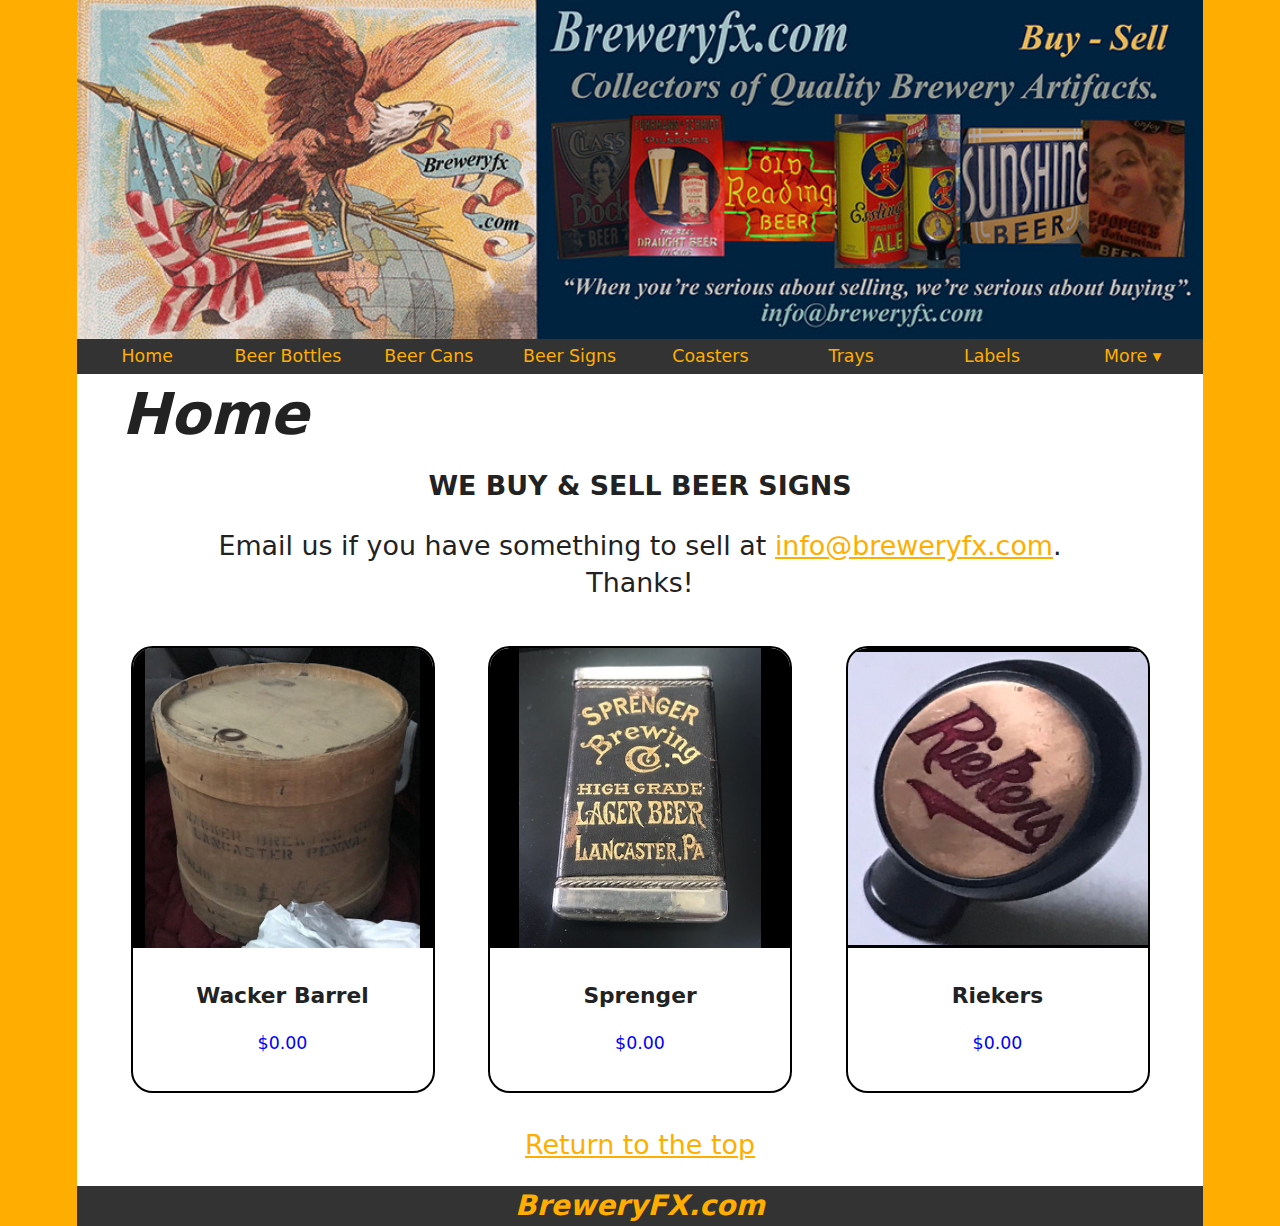
<file: index.html>
<!DOCTYPE html>
<html lang="en-US">
    <head>
        <meta name="viewport" content="width=device-width, initial-scale=1.0">
        <title>BreweryFX - Lancaster, PA</title>
        <meta name="keywords" content="breweryfx, Lancaster PA, best, beer, beer collectibles, bar, brewery, ale, lager, signs, trays, bottles, cans, coasters, labels" />
        <meta name="description" content="Buying and selling the best beer collectibles in Lancaster PA">
        <link href="dr_base.css" rel="stylesheet" />
        <link href="dr_layout.css" rel="stylesheet" />
    </head>

    <body>
        <header>
            <img class="bannerhead" src="BreweryFX Images/Home/brewfxcropsigns31.jpg" alt="BreweryFX Bannerhead" id="bannerhead"/>
            <div class="mobile-nav-top">
                <span class="brand-text">BreweryFX</span>
            </div>
            <button class="hamburger" aria-label="Open navigation menu">
                <span></span>
                <span></span>
                <span></span>
            </button>
            <nav class="horizontal">
                <ul>
                    <li><a href="index.html">Home</a></li>
                    <li><a href="beerBottles.html">Beer Bottles </a></li>
                    <li><a href="beerCans.html">Beer Cans</a></li>
                    <li><a href="beerSigns.html">Beer Signs</a></li>
                    <li><a href="coaster.html">Coasters</a></li>
                    <li><a href="trays.html">Trays</a></li>
                    <li><a href="labels.html">Labels</a></li>
                    <li><a href="#">More &#x25BE;</a>
                       <ul class="dropdown">
                        <li><a href="https://www.google.com/maps/place/677+Estelle+Dr,+Lancaster,+PA+17601/@40.0549297,-76.3972208,17z/data=!3m1!4b1!4m6!3m5!1s0x89c626c24cfd5859:0xca9332b72fa73fe!8m2!3d40.0549256!4d-76.3946459!16s%2Fg%2F11g8dh673l?entry=ttu">Location</a></li>
                        <li><a href="contactUs.html">Contact Us</a></li>
                       </ul>
                    </li>
                </ul>
            </nav>
        </header>

        <div class="mobile-nav">
            <ul>
                <li><a href="index.html"><svg class="nav-icon" xmlns="http://www.w3.org/2000/svg" viewBox="0 0 576 512"><path d="M303.5 5.7c-9-7.6-22.1-7.6-31.1 0l-264 224c-10.1 8.6-11.3 23.7-2.8 33.8s23.7 11.3 33.8 2.8L64 245.5V432c0 44.2 35.8 80 80 80H432c44.2 0 80-35.8 80-80V245.5l24.5 20.8c10.1 8.6 25.3 7.3 33.8-2.8s7.3-25.3-2.8-33.8l-264-224zM112 432V204.8L288 55.5 464 204.8V432c0 17.7-14.3 32-32 32H384V312c0-22.1-17.9-40-40-40H232c-22.1 0-40 17.9-40 40V464H144c-17.7 0-32-14.3-32-32zm128 32V320h96V464H240z"/></svg>Home</a></li>
                <li><a href="beerBottles.html"><svg class="nav-icon" xmlns="http://www.w3.org/2000/svg" viewBox="0 0 512 512"><path d="M393.4 9.4c12.5-12.5 32.8-12.5 45.3 0l64 64c12.5 12.5 12.5 32.8 0 45.3c-11.8 11.8-30.7 12.5-43.2 1.9l-9.5 9.5-48.8 48.8c-9.2 9.2-11.5 22.9-8.6 35.6c9.4 40.9-1.9 85.6-33.8 117.5L197.3 493.3c-25 25-65.5 25-90.5 0l-88-88c-25-25-25-65.5 0-90.5L180.2 153.3c31.9-31.9 76.6-43.1 117.5-33.8c12.6 2.9 26.4 .5 35.5-8.6l48.8-48.8 9.5-9.5c-10.6-12.6-10-31.4 1.9-43.2zM99.3 347.3l65.4 65.4c6.2 6.2 16.4 6.2 22.6 0l97.4-97.4c6.2-6.2 6.2-16.4 0-22.6l-65.4-65.4c-6.2-6.2-16.4-6.2-22.6 0L99.3 324.7c-6.2 6.2-6.2 16.4 0 22.6z"/></svg>Beer Bottles</a></li>
                <li><a href="beerCans.html"><svg class="nav-icon" xmlns="http://www.w3.org/2000/svg" viewBox="0 0 384 512"><path d="M320 434.3V275.4c-14.1 6.1-30.7 11.2-49.2 15C264.4 252.7 231.5 224 192 224s-72.4 28.7-78.8 66.4c-18.5-3.8-35.1-8.9-49.2-15V434.3c3.4 3 10.2 7.5 21.7 12.2C110.5 456.6 148.1 464 192 464s81.5-7.4 106.3-17.5c11.5-4.7 18.3-9.2 21.7-12.2zm48 5.7c0 39.8-78.8 72-176 72s-176-32.2-176-72V72c0-1.4 .1-2.8 .3-4.2C21.7 101.4 98.3 128 192 128s170.3-26.6 175.7-60.2c.2 1.4 .3 2.8 .3 4.2V440z"/><path class="fa-secondary" d="M192 128c97.2 0 176-28.7 176-64s-78.8-64-176-64S16 28.7 16 64s78.8 64 176 64zm0 256a80 80 0 1 0 0-160 80 80 0 1 0 0 160z"/></svg>Beer Cans</a></li>
                <li><a href="beerSigns.html"><svg class="nav-icon" xmlns="http://www.w3.org/2000/svg" viewBox="0 0 512 512"><path d="M96 0c17.7 0 32 14.3 32 32V64l352 0c17.7 0 32 14.3 32 32s-14.3 32-32 32l-352 0V480c0 17.7-14.3 32-32 32s-32-14.3-32-32V128H32C14.3 128 0 113.7 0 96S14.3 64 32 64H64V32C64 14.3 78.3 0 96 0zm96 160H448c17.7 0 32 14.3 32 32V352c0 17.7-14.3 32-32 32H192c-17.7 0-32-14.3-32-32V192c0-17.7 14.3-32 32-32z"/></svg>Beer Signs</a></li>
                <li><a href="coaster.html"><svg class="nav-icon" xmlns="http://www.w3.org/2000/svg" viewBox="0 0 512 512"><path d="M256 32a224 224 0 1 1 0 448 224 224 0 1 1 0-448zm0 480A256 256 0 1 0 256 0a256 256 0 1 0 0 512z"/></svg>Coasters</a></li>
                <li><a href="trays.html"><svg class="nav-icon" xmlns="http://www.w3.org/2000/svg" viewBox="0 0 640 512"><path d="M192 288c0 40.8 10.9 79 30 112c-96.3-1.1-174-79.5-174-176c0-97.2 78.8-176 176-176c38.9 0 74.8 12.6 104 34C248 116.2 192 195.5 192 288zm32 160c11.2 0 22.1-.8 32.8-2.4c40.6 41 96.9 66.4 159.2 66.4c123.7 0 224-100.3 224-224S539.7 64 416 64c-11.2 0-22.1 .8-32.8 2.4C342.6 25.4 286.3 0 224 0C100.3 0 0 100.3 0 224S100.3 448 224 448zm192 16c-38.9 0-74.8-12.6-104-34C392 395.8 448 316.5 448 224c0-40.8-10.9-79-30-112c96.3 1.1 174 79.5 174 176c0 97.2-78.8 176-176 176z"/></svg>Trays</a></li>
                <li><a href="labels.html"><svg class="nav-icon" xmlns="http://www.w3.org/2000/svg" viewBox="0 0 448 512"><path d="M384 64c17.7 0 32 14.3 32 32V416c0 17.7-14.3 32-32 32H64c-17.7 0-32-14.3-32-32V96c0-17.7 14.3-32 32-32H384zM64 32C28.7 32 0 60.7 0 96V416c0 35.3 28.7 64 64 64H384c35.3 0 64-28.7 64-64V96c0-35.3-28.7-64-64-64H64z"/></svg>Labels</a></li>
                <li><a href="https://www.google.com/maps/place/677+Estelle+Dr,+Lancaster,+PA+17601/@40.0549297,-76.3972208,17z/data=!3m1!4b1!4m6!3m5!1s0x89c626c24cfd5859:0xca9332b72fa73fe!8m2!3d40.0549256!4d-76.3946459!16s%2Fg%2F11g8dh673l?entry=ttu"><svg class="nav-icon" xmlns="http://www.w3.org/2000/svg" viewBox="0 0 320 512"><path d="M16 144a144 144 0 1 1 288 0A144 144 0 1 1 16 144zM160 80c8.8 0 16-7.2 16-16s-7.2-16-16-16c-53 0-96 43-96 96c0 8.8 7.2 16 16 16s16-7.2 16-16c0-35.3 28.7-64 64-64zM128 480V317.1c10.4 1.9 21.1 2.9 32 2.9s21.6-1 32-2.9V480c0 17.7-14.3 32-32 32s-32-14.3-32-32z"/></svg>Location</a></li>
                <li><a href="contactUs.html"><svg class="nav-icon" xmlns="http://www.w3.org/2000/svg" viewBox="0 0 512 512"><path d="M96 0C60.7 0 32 28.7 32 64V448c0 35.3 28.7 64 64 64H384c35.3 0 64-28.7 64-64V64c0-35.3-28.7-64-64-64H96zM208 288h64c44.2 0 80 35.8 80 80c0 8.8-7.2 16-16 16H144c-8.8 0-16-7.2-16-16c0-44.2 35.8-80 80-80zm-32-96a64 64 0 1 1 128 0 64 64 0 1 1 -128 0zM512 80c0-8.8-7.2-16-16-16s-16 7.2-16 16v64c0 8.8 7.2 16 16 16s16-7.2 16-16V80zM496 192c-8.8 0-16 7.2-16 16v64c0 8.8 7.2 16 16 16s16-7.2 16-16V208c0-8.8-7.2-16-16-16zm16 144c0-8.8-7.2-16-16-16s-16 7.2-16 16v64c0 8.8 7.2 16 16 16s16-7.2 16-16V336z"/></svg>Contact us</a></li>
                
            </ul>
        </div>
        <section>
            <h1><i><strong>Home</strong></i></h1>
            <p><b>WE BUY & SELL BEER SIGNS</b></p>
            <p>Email us if you have something to sell at <a href="mailto:info@breweryfx.com">info@breweryfx.com</a>. Thanks! </p>

            <div class="container">

                <div class="cards">
                    <img class="card-image" src="BreweryFX Images/Home/unnamed-16.jpg" alt="Wacker Barrel">
                    <div class="cards-info">
                        <h1>Wacker Barrel</h1>
                        <p>$0.00</p>
                    </div>
                </div>
                <div class="cards">
                    <img class="card-image" src="BreweryFX Images/Home/image13.jpeg" alt="Sprenger">
                    <div class="cards-info">
                        <h1>Sprenger</h1>
                        <p>$0.00</p>
                    </div>
                </div>
                <div class="cards">
                    <img class="card-image" src="BreweryFX Images/Home/unnamed-14.jpg" alt="Riekers">
                    <div class="cards-info">
                        <h1>Riekers</h1>
                        <p>$0.00</p>
                    </div>
                </div>

            </div>
            <p><a href="#bannerhead">Return to the top</a></p>
            
        </section>

        <footer>
            <p><i><b class="nav-brand-footer">BreweryFX.com</b></i></p>
        </footer>

        <script>
        function toggleMenu() {
            document.querySelector('.mobile-nav').classList.toggle('active');
        }
        document.addEventListener('DOMContentLoaded', function() {
            document.querySelector('.hamburger').addEventListener('click', toggleMenu);
        }); 
        </script>
        
        

    </body>

</html>
</file>
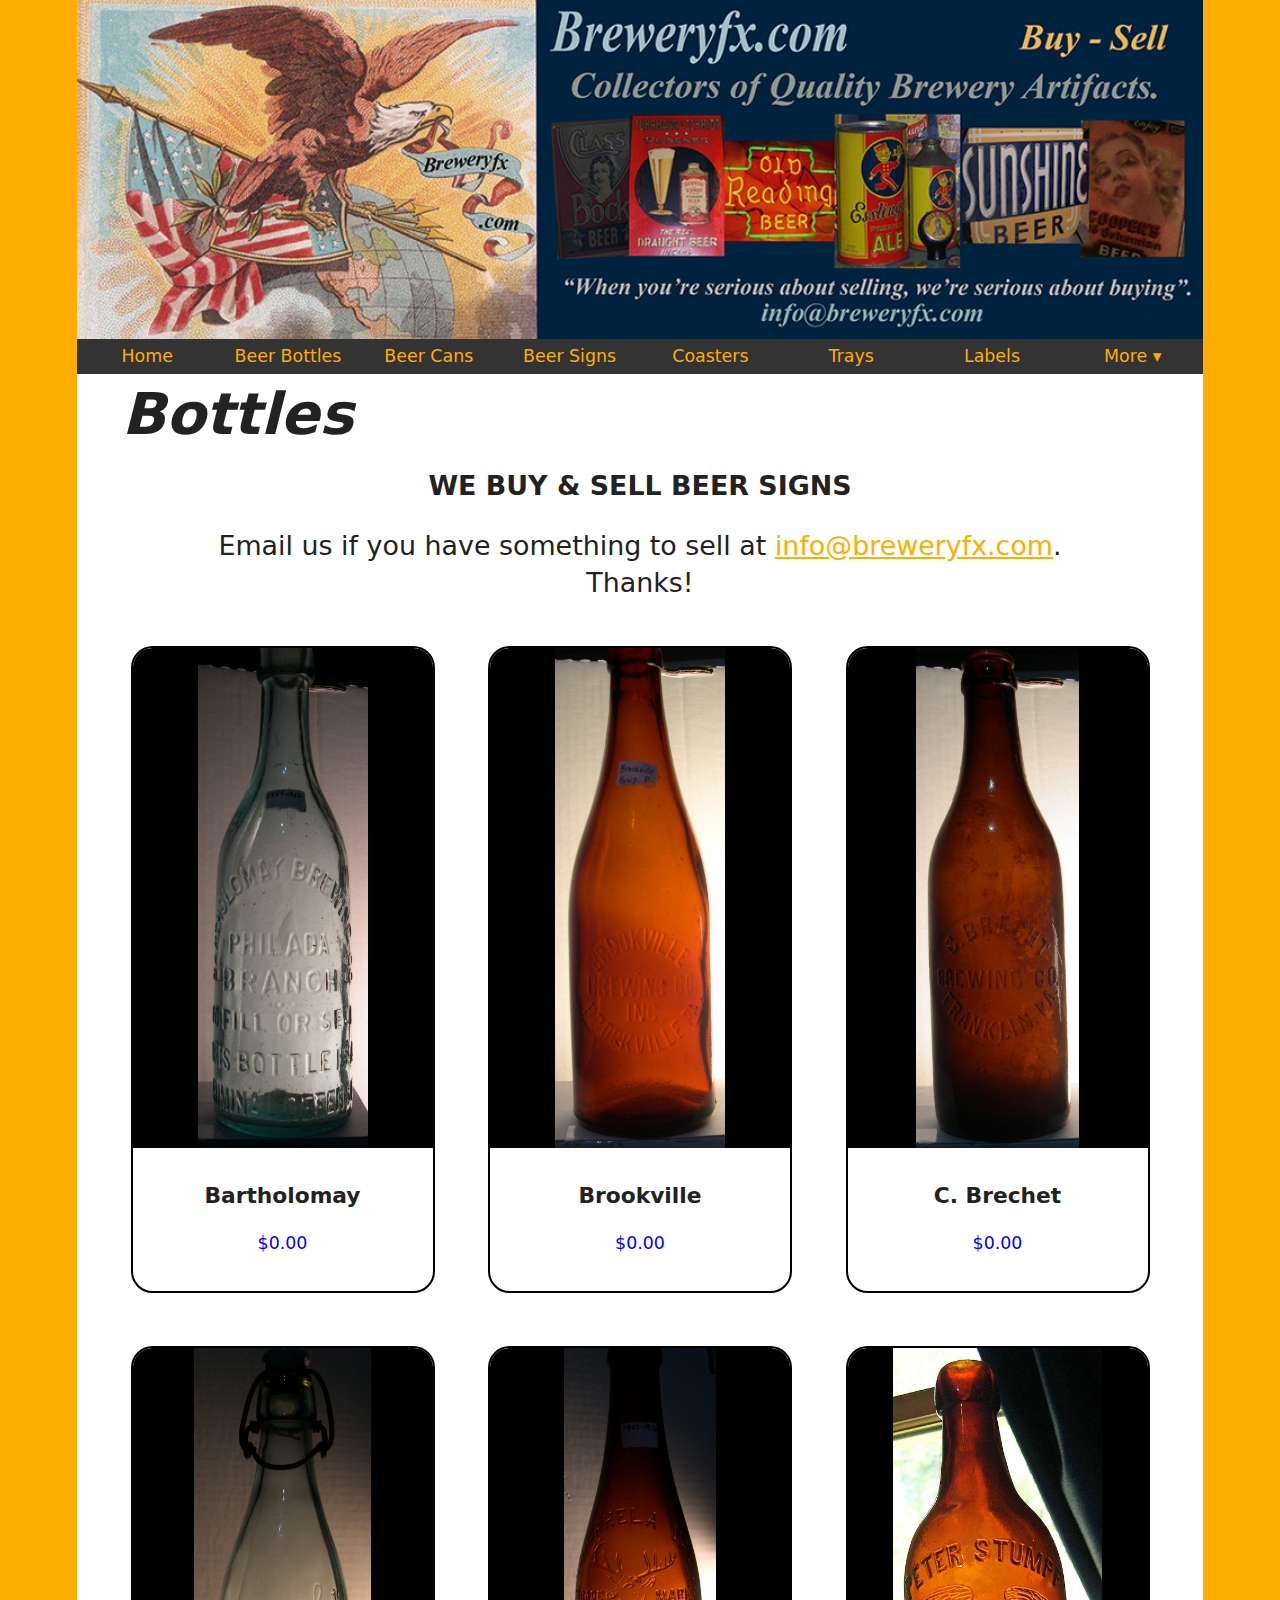
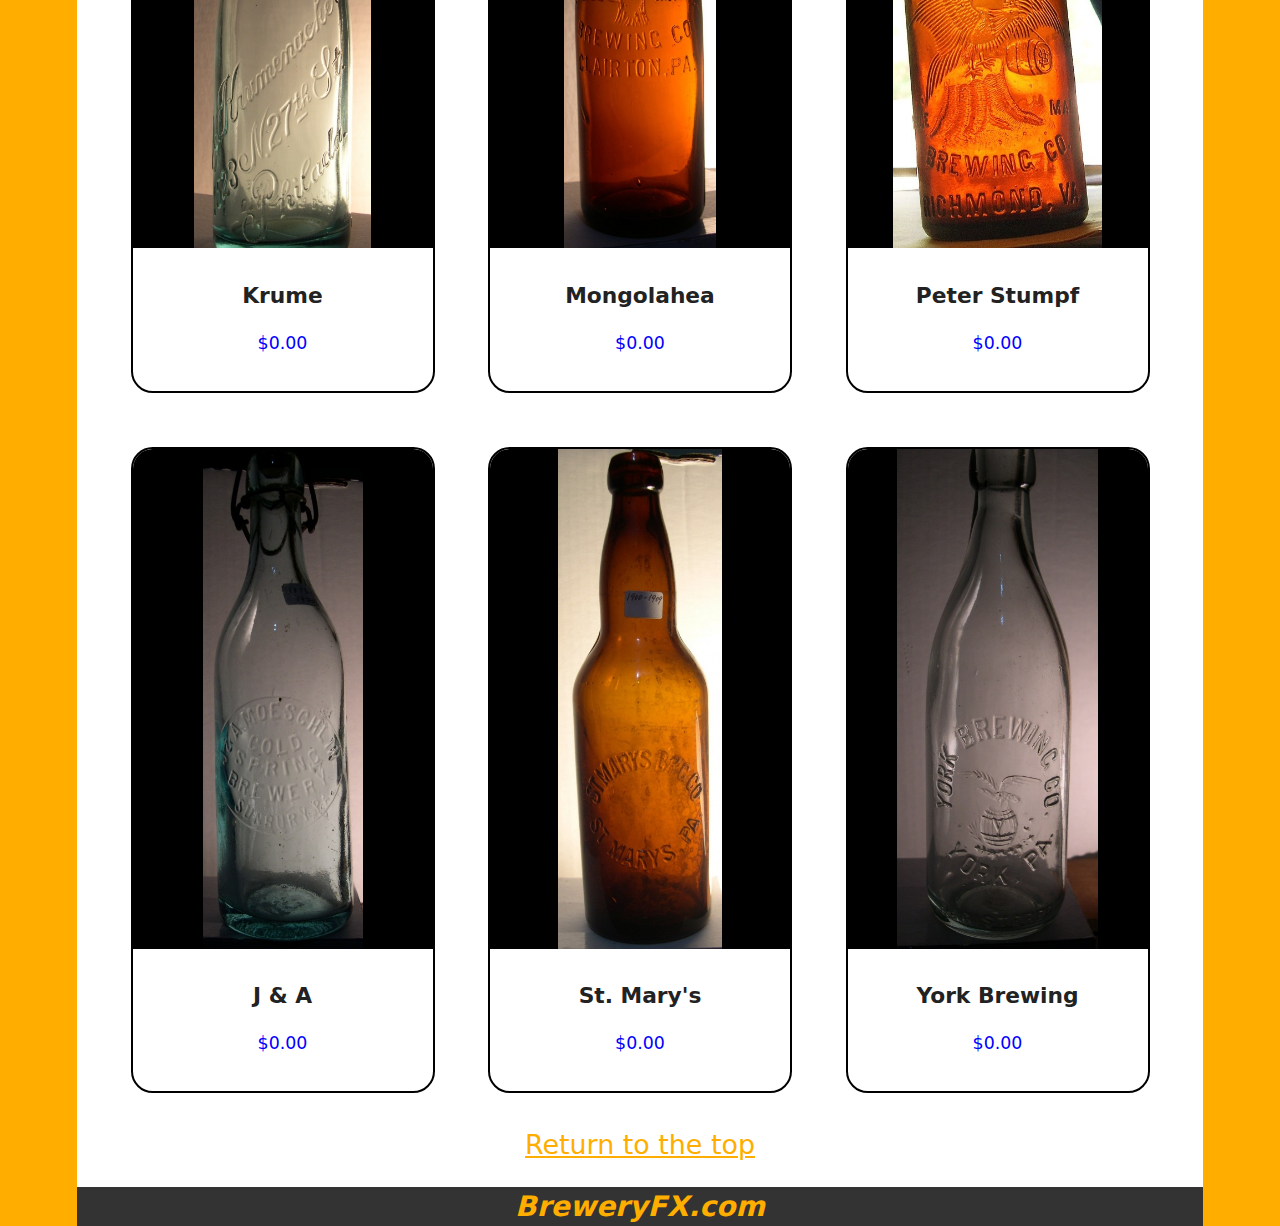
<file: beerBottles.html>
<!DOCTYPE html>
<html lang="en-US">
    <head>
        <meta name="viewport" content="width=device-width, initial-scale=1.0">
        <title>BreweryFX - Lancaster, PA</title>
        <meta name="keywords" content="breweryfx, Lancaster PA, best, beer, beer collectibles, bar, brewery, ale, lager, signs, trays, bottles, cans, coasters, labels" />
        <meta name="description" content="Buying and selling the best beer collectibles in Lancaster PA">
        <link href="dr_base.css" rel="stylesheet" />
        <link href="dr_layout.css" rel="stylesheet" />
    </head>

    <body>
        <header>
            <img class="bannerhead" src="BreweryFX Images/Home/brewfxcropsigns31.jpg" alt="BreweryFX Bannerhead" id="bannerhead" />
            <div class="mobile-nav-top">
                <span class="brand-text">BreweryFX</span>
            </div>
            <button class="hamburger" aria-label="Open navigation menu">
                <span></span>
                <span></span>
                <span></span>
            </button>
            <nav class="horizontal">
                <ul>
                    <li><a href="index.html">Home</a></li>
                    <li><a href="beerBottles.html">Beer Bottles </a></li>
                    <li><a href="beerCans.html">Beer Cans</a></li>
                    <li><a href="beerSigns.html">Beer Signs</a></li>
                    <li><a href="coaster.html">Coasters</a></li>
                    <li><a href="trays.html">Trays</a></li>
                    <li><a href="labels.html">Labels</a></li>
                    <li><a href="#">More &#x25BE;</a>
                       <ul class="dropdown">
                        <li><a href="https://www.google.com/maps/place/677+Estelle+Dr,+Lancaster,+PA+17601/@40.0549297,-76.3972208,17z/data=!3m1!4b1!4m6!3m5!1s0x89c626c24cfd5859:0xca9332b72fa73fe!8m2!3d40.0549256!4d-76.3946459!16s%2Fg%2F11g8dh673l?entry=ttu">Location</a></li>
                        <li><a href="contactUs.html">Contact Us</a></li>
                       </ul>
                    </li>
                </ul>
            </nav>
        </header>
        <div class="mobile-nav">
            <ul>
                <li><a href="index.html"><svg class="nav-icon" xmlns="http://www.w3.org/2000/svg" viewBox="0 0 576 512"><path d="M303.5 5.7c-9-7.6-22.1-7.6-31.1 0l-264 224c-10.1 8.6-11.3 23.7-2.8 33.8s23.7 11.3 33.8 2.8L64 245.5V432c0 44.2 35.8 80 80 80H432c44.2 0 80-35.8 80-80V245.5l24.5 20.8c10.1 8.6 25.3 7.3 33.8-2.8s7.3-25.3-2.8-33.8l-264-224zM112 432V204.8L288 55.5 464 204.8V432c0 17.7-14.3 32-32 32H384V312c0-22.1-17.9-40-40-40H232c-22.1 0-40 17.9-40 40V464H144c-17.7 0-32-14.3-32-32zm128 32V320h96V464H240z"/></svg>Home</a></li>
                <li><a href="beerBottles.html"><svg class="nav-icon" xmlns="http://www.w3.org/2000/svg" viewBox="0 0 512 512"><path d="M393.4 9.4c12.5-12.5 32.8-12.5 45.3 0l64 64c12.5 12.5 12.5 32.8 0 45.3c-11.8 11.8-30.7 12.5-43.2 1.9l-9.5 9.5-48.8 48.8c-9.2 9.2-11.5 22.9-8.6 35.6c9.4 40.9-1.9 85.6-33.8 117.5L197.3 493.3c-25 25-65.5 25-90.5 0l-88-88c-25-25-25-65.5 0-90.5L180.2 153.3c31.9-31.9 76.6-43.1 117.5-33.8c12.6 2.9 26.4 .5 35.5-8.6l48.8-48.8 9.5-9.5c-10.6-12.6-10-31.4 1.9-43.2zM99.3 347.3l65.4 65.4c6.2 6.2 16.4 6.2 22.6 0l97.4-97.4c6.2-6.2 6.2-16.4 0-22.6l-65.4-65.4c-6.2-6.2-16.4-6.2-22.6 0L99.3 324.7c-6.2 6.2-6.2 16.4 0 22.6z"/></svg>Beer Bottles</a></li>
                <li><a href="beerCans.html"><svg class="nav-icon" xmlns="http://www.w3.org/2000/svg" viewBox="0 0 384 512"><path d="M320 434.3V275.4c-14.1 6.1-30.7 11.2-49.2 15C264.4 252.7 231.5 224 192 224s-72.4 28.7-78.8 66.4c-18.5-3.8-35.1-8.9-49.2-15V434.3c3.4 3 10.2 7.5 21.7 12.2C110.5 456.6 148.1 464 192 464s81.5-7.4 106.3-17.5c11.5-4.7 18.3-9.2 21.7-12.2zm48 5.7c0 39.8-78.8 72-176 72s-176-32.2-176-72V72c0-1.4 .1-2.8 .3-4.2C21.7 101.4 98.3 128 192 128s170.3-26.6 175.7-60.2c.2 1.4 .3 2.8 .3 4.2V440z"/><path class="fa-secondary" d="M192 128c97.2 0 176-28.7 176-64s-78.8-64-176-64S16 28.7 16 64s78.8 64 176 64zm0 256a80 80 0 1 0 0-160 80 80 0 1 0 0 160z"/></svg>Beer Cans</a></li>
                <li><a href="beerSigns.html"><svg class="nav-icon" xmlns="http://www.w3.org/2000/svg" viewBox="0 0 512 512"><path d="M96 0c17.7 0 32 14.3 32 32V64l352 0c17.7 0 32 14.3 32 32s-14.3 32-32 32l-352 0V480c0 17.7-14.3 32-32 32s-32-14.3-32-32V128H32C14.3 128 0 113.7 0 96S14.3 64 32 64H64V32C64 14.3 78.3 0 96 0zm96 160H448c17.7 0 32 14.3 32 32V352c0 17.7-14.3 32-32 32H192c-17.7 0-32-14.3-32-32V192c0-17.7 14.3-32 32-32z"/></svg>Beer Signs</a></li>
                <li><a href="coaster.html"><svg class="nav-icon" xmlns="http://www.w3.org/2000/svg" viewBox="0 0 512 512"><path d="M256 32a224 224 0 1 1 0 448 224 224 0 1 1 0-448zm0 480A256 256 0 1 0 256 0a256 256 0 1 0 0 512z"/></svg>Coasters</a></li>
                <li><a href="trays.html"><svg class="nav-icon" xmlns="http://www.w3.org/2000/svg" viewBox="0 0 640 512"><path d="M192 288c0 40.8 10.9 79 30 112c-96.3-1.1-174-79.5-174-176c0-97.2 78.8-176 176-176c38.9 0 74.8 12.6 104 34C248 116.2 192 195.5 192 288zm32 160c11.2 0 22.1-.8 32.8-2.4c40.6 41 96.9 66.4 159.2 66.4c123.7 0 224-100.3 224-224S539.7 64 416 64c-11.2 0-22.1 .8-32.8 2.4C342.6 25.4 286.3 0 224 0C100.3 0 0 100.3 0 224S100.3 448 224 448zm192 16c-38.9 0-74.8-12.6-104-34C392 395.8 448 316.5 448 224c0-40.8-10.9-79-30-112c96.3 1.1 174 79.5 174 176c0 97.2-78.8 176-176 176z"/></svg>Trays</a></li>
                <li><a href="labels.html"><svg class="nav-icon" xmlns="http://www.w3.org/2000/svg" viewBox="0 0 448 512"><path d="M384 64c17.7 0 32 14.3 32 32V416c0 17.7-14.3 32-32 32H64c-17.7 0-32-14.3-32-32V96c0-17.7 14.3-32 32-32H384zM64 32C28.7 32 0 60.7 0 96V416c0 35.3 28.7 64 64 64H384c35.3 0 64-28.7 64-64V96c0-35.3-28.7-64-64-64H64z"/></svg>Labels</a></li>
                <li><a href="https://www.google.com/maps/place/677+Estelle+Dr,+Lancaster,+PA+17601/@40.0549297,-76.3972208,17z/data=!3m1!4b1!4m6!3m5!1s0x89c626c24cfd5859:0xca9332b72fa73fe!8m2!3d40.0549256!4d-76.3946459!16s%2Fg%2F11g8dh673l?entry=ttu"><svg class="nav-icon" xmlns="http://www.w3.org/2000/svg" viewBox="0 0 320 512"><path d="M16 144a144 144 0 1 1 288 0A144 144 0 1 1 16 144zM160 80c8.8 0 16-7.2 16-16s-7.2-16-16-16c-53 0-96 43-96 96c0 8.8 7.2 16 16 16s16-7.2 16-16c0-35.3 28.7-64 64-64zM128 480V317.1c10.4 1.9 21.1 2.9 32 2.9s21.6-1 32-2.9V480c0 17.7-14.3 32-32 32s-32-14.3-32-32z"/></svg>Location</a></li>
                <li><a href="contactUs.html"><svg class="nav-icon" xmlns="http://www.w3.org/2000/svg" viewBox="0 0 512 512"><path d="M96 0C60.7 0 32 28.7 32 64V448c0 35.3 28.7 64 64 64H384c35.3 0 64-28.7 64-64V64c0-35.3-28.7-64-64-64H96zM208 288h64c44.2 0 80 35.8 80 80c0 8.8-7.2 16-16 16H144c-8.8 0-16-7.2-16-16c0-44.2 35.8-80 80-80zm-32-96a64 64 0 1 1 128 0 64 64 0 1 1 -128 0zM512 80c0-8.8-7.2-16-16-16s-16 7.2-16 16v64c0 8.8 7.2 16 16 16s16-7.2 16-16V80zM496 192c-8.8 0-16 7.2-16 16v64c0 8.8 7.2 16 16 16s16-7.2 16-16V208c0-8.8-7.2-16-16-16zm16 144c0-8.8-7.2-16-16-16s-16 7.2-16 16v64c0 8.8 7.2 16 16 16s16-7.2 16-16V336z"/></svg>Contact us</a></li>
            </ul>
        </div>
        <section>
            <h1><i><strong>Bottles</strong></i></h1>
            <p><b>WE BUY & SELL BEER SIGNS</b></p>
            <p>Email us if you have something to sell at <a href="mailto:info@breweryfx.com">info@breweryfx.com</a>. Thanks! </p>

            <div class="container">

                <div class="cards-bottles">
                    <img class="image-bottles" src="BreweryFX Images/BeerBottles/Bartholomay.jpg" alt="Bartholomay Beer Bottle">
                    <div class="cards-info">
                        <h1>Bartholomay</h1>
                        <p>$0.00</p>
                    </div>
                </div>
                <div class="cards-bottles">
                    <img class="image-bottles" src="BreweryFX Images/BeerBottles/brookville.jpg" alt="Brookville Beer Bottle">
                    <div class="cards-info">
                        <h1>Brookville</h1>
                        <p>$0.00</p>
                    </div>
                </div>
                <div class="cards-bottles">
                    <img class="image-bottles" src="BreweryFX Images/BeerBottles/cbrechet.jpg" alt="C. Brechet Beer Bottle">
                    <div class="cards-info">
                        <h1>C. Brechet</h1>
                        <p>$0.00</p>
                    </div>
                </div>
                <div class="cards-bottles">
                    <img class="image-bottles" src="BreweryFX Images/BeerBottles/krume.jpg" alt="Krume Beer Bottle">
                    <div class="cards-info">
                        <h1>Krume</h1>
                        <p>$0.00</p>
                    </div>
                </div>
                <div class="cards-bottles">
                    <img class="image-bottles" src="BreweryFX Images/BeerBottles/mongolahea.jpg" alt="Mongolahea Beer Bottle">
                    <div class="cards-info">
                        <h1>Mongolahea</h1>
                        <p>$0.00</p>
                    </div>
                </div>
                <div class="cards-bottles">
                    <img class="image-bottles" src="BreweryFX Images/BeerBottles/peter-stumpf-377x900.jpg" alt="Peter Stumpf Beer Bottle">
                    <div class="cards-info">
                        <h1>Peter Stumpf</h1>
                        <p>$0.00</p>
                    </div>
                </div>
                <div class="cards-bottles">
                    <img class="image-bottles" src="BreweryFX Images/BeerBottles/j&a.jpg" alt="J & A Beer Bottle">
                    <div class="cards-info">
                        <h1>J & A</h1>
                        <p>$0.00</p>
                    </div>
                </div>
                <div class="cards-bottles">
                    <img class="image-bottles" src="BreweryFX Images/BeerBottles/stmaryss.jpg" alt="St. Mary's Beer Bottle">
                    <div class="cards-info">
                        <h1>St. Mary's</h1>
                        <p>$0.00</p>
                    </div>
                </div>
                <div class="cards-bottles">
                    <img class="image-bottles" src="BreweryFX Images/BeerBottles/yorkbrewing.jpg" alt="York Brewing Beer Bottle">
                    <div class="cards-info">
                        <h1>York Brewing</h1>
                        <p>$0.00</p>
                    </div>
                </div>

            </div>

            <p><a href="#bannerhead">Return to the top</a></p>
            
            
        </section>

        <footer>
            <p><i><b class="nav-brand-footer">BreweryFX.com</b></i></p>
        </footer>

        <script>
        function toggleMenu() {
            document.querySelector('.mobile-nav').classList.toggle('active');
        }
        document.addEventListener('DOMContentLoaded', function() {
            document.querySelector('.hamburger').addEventListener('click', toggleMenu);
        });
        </script>
    </body>
</html>
</file>
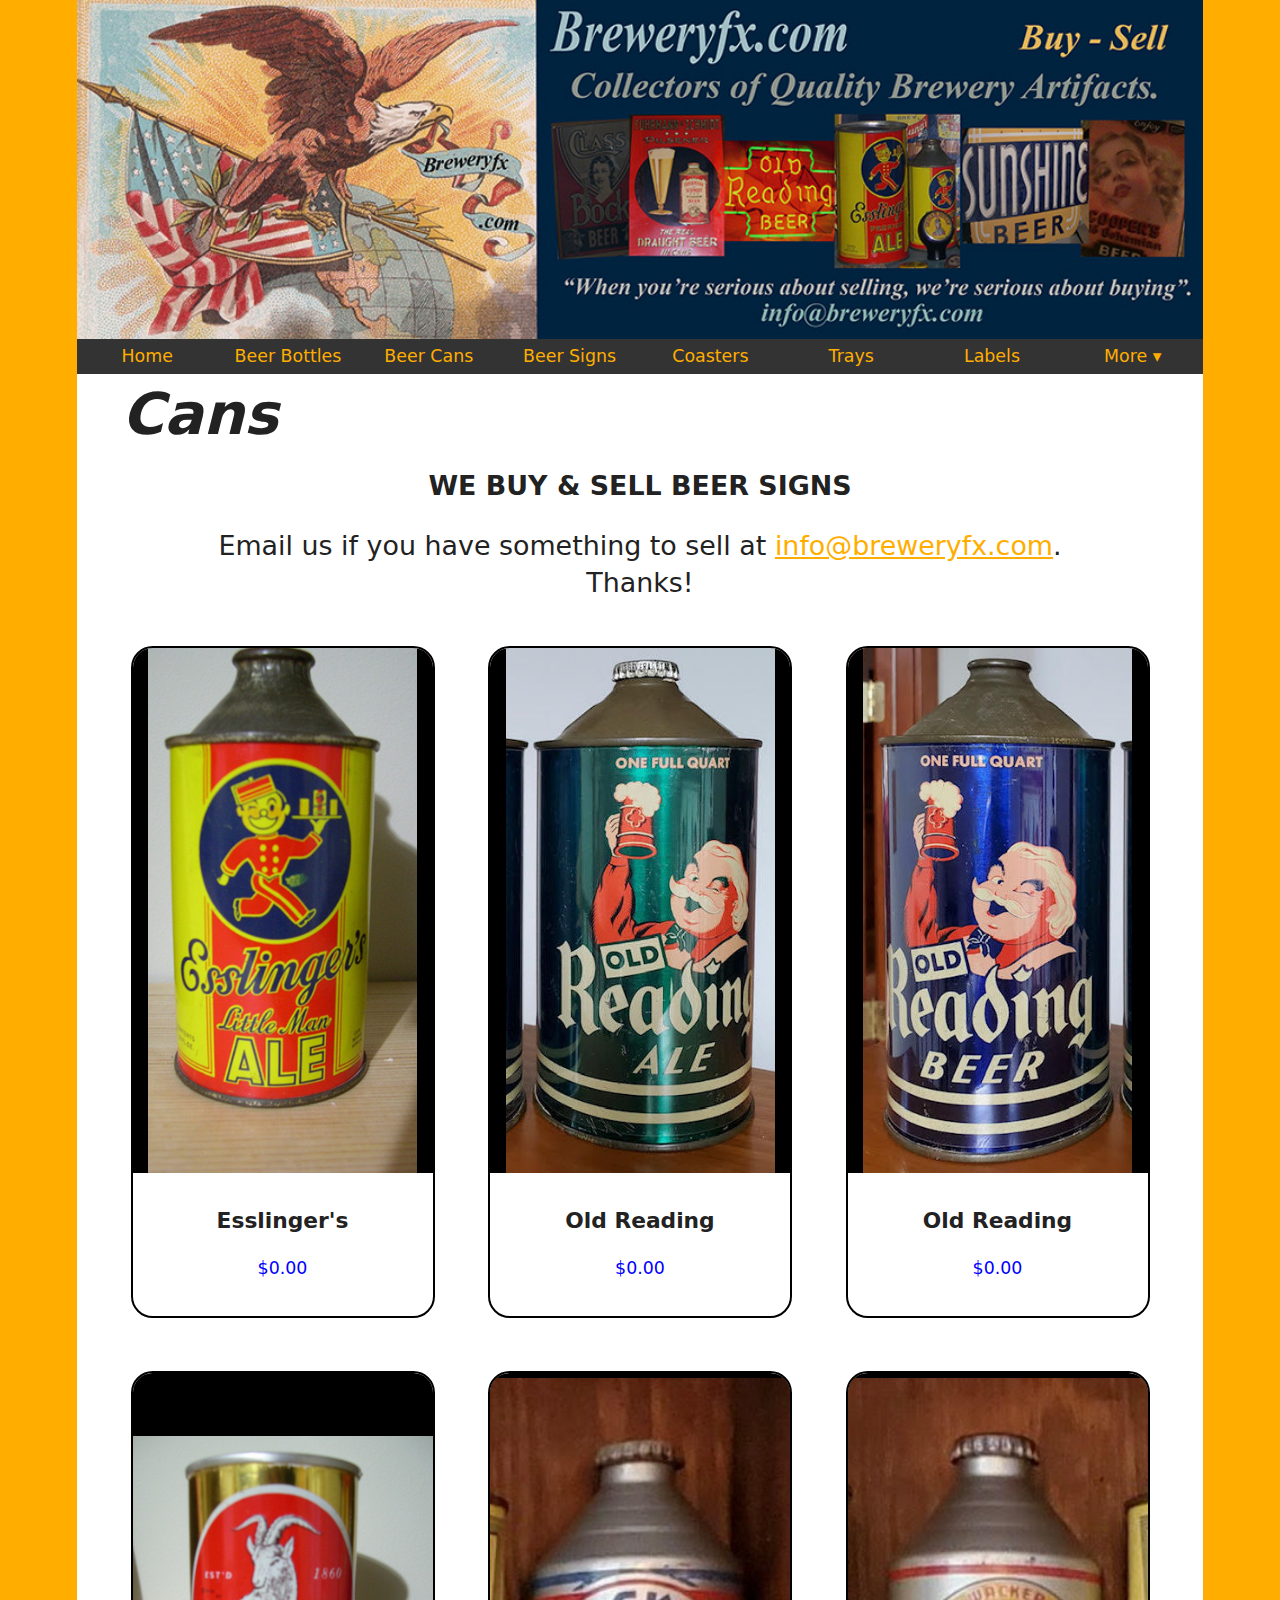
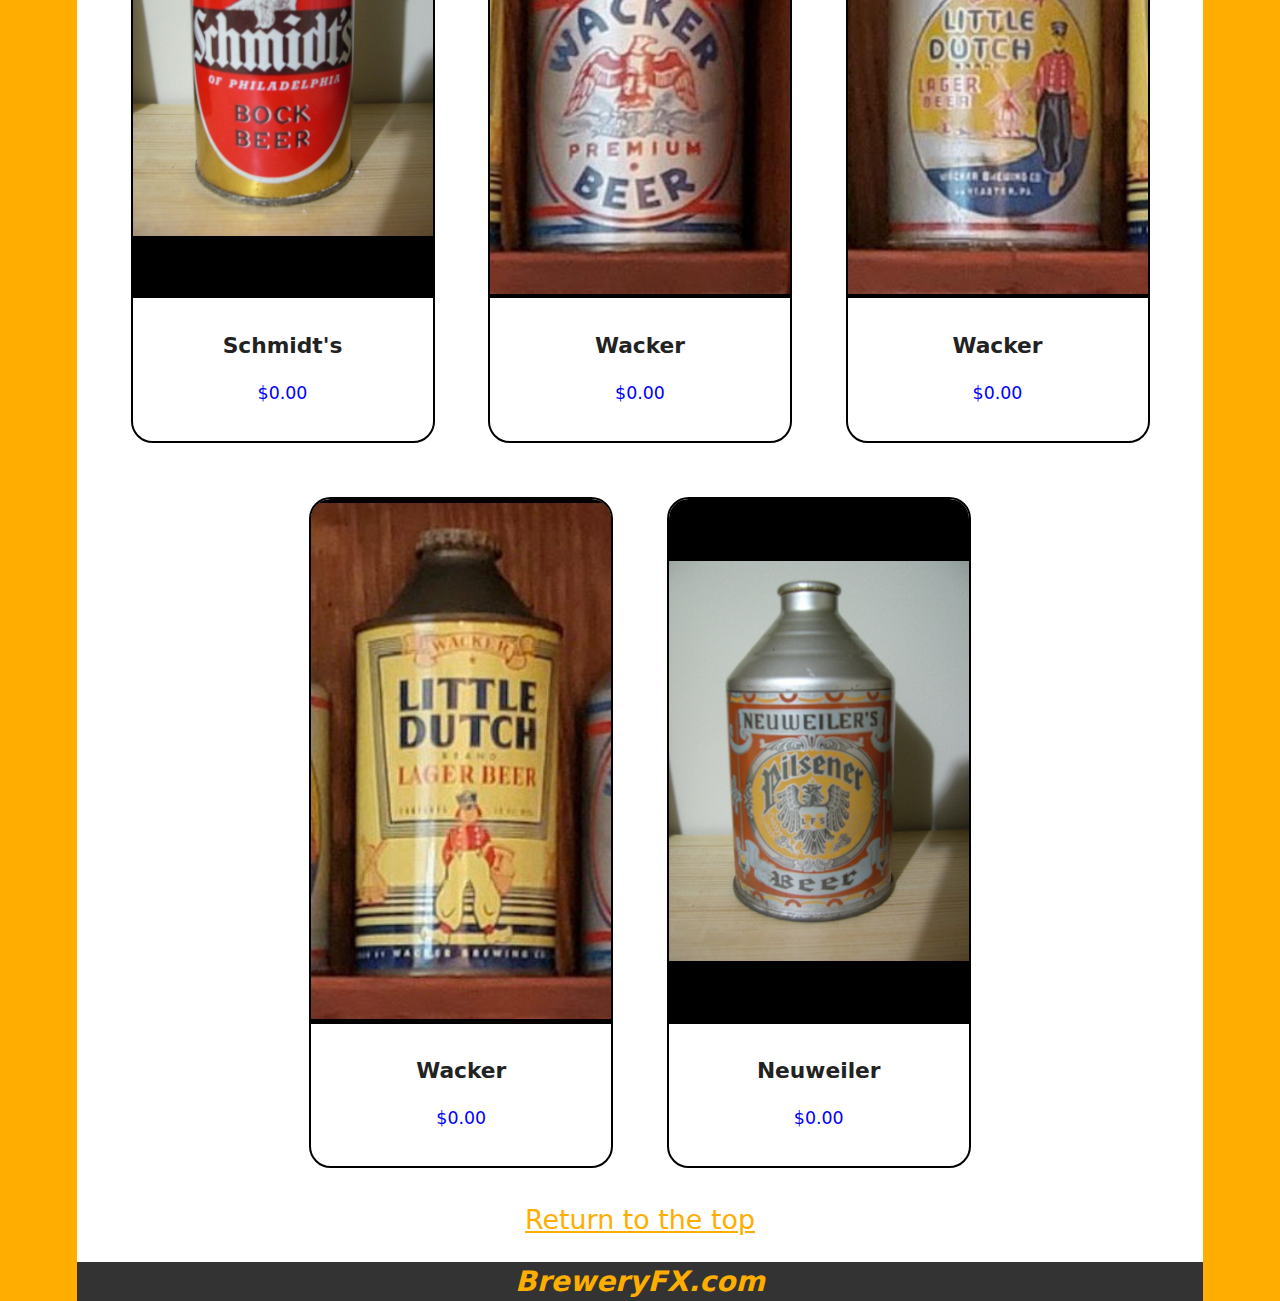
<file: beerCans.html>
<!DOCTYPE html>
<html lang="en-US">
    <head>
        <meta name="viewport" content="width=device-width, initial-scale=1.0">
        <title>BreweryFX - Lancaster, PA</title>
        <meta name="keywords" content="breweryfx, Lancaster PA, best, beer, beer collectibles, bar, brewery, ale, lager, signs, trays, bottles, cans, coasters, labels" />
        <meta name="description" content="Buying and selling the best beer collectibles in Lancaster PA">
        <link href="dr_base.css" rel="stylesheet" />
        <link href="dr_layout.css" rel="stylesheet" />
    </head>

    <body>
        <header>
            <img class="bannerhead" src="BreweryFX Images/Home/brewfxcropsigns31.jpg" alt="BreweryFX Bannerhead" id="bannerhead"/>
            <div class="mobile-nav-top">
                <span class="brand-text">BreweryFX</span>
            </div>
            <button class="hamburger" aria-label="Open navigation menu">
                <span></span>
                <span></span>
                <span></span>
            </button>
            <nav class="horizontal">
                <ul>
                    <li><a href="index.html">Home</a></li>
                    <li><a href="beerBottles.html">Beer Bottles </a></li>
                    <li><a href="beerCans.html">Beer Cans</a></li>
                    <li><a href="beerSigns.html">Beer Signs</a></li>
                    <li><a href="coaster.html">Coasters</a></li>
                    <li><a href="trays.html">Trays</a></li>
                    <li><a href="labels.html">Labels</a></li>
                    <li><a href="#">More &#x25BE;</a>
                       <ul class="dropdown">
                        <li><a href="https://www.google.com/maps/place/677+Estelle+Dr,+Lancaster,+PA+17601/@40.0549297,-76.3972208,17z/data=!3m1!4b1!4m6!3m5!1s0x89c626c24cfd5859:0xca9332b72fa73fe!8m2!3d40.0549256!4d-76.3946459!16s%2Fg%2F11g8dh673l?entry=ttu">Location</a></li>
                        <li><a href="contactUs.html">Contact Us</a></li>
                       </ul>
                    </li>
                </ul>
            </nav>
        </header>
        <div class="mobile-nav">
            <ul>
                <li><a href="index.html"><svg class="nav-icon" xmlns="http://www.w3.org/2000/svg" viewBox="0 0 576 512"><path d="M303.5 5.7c-9-7.6-22.1-7.6-31.1 0l-264 224c-10.1 8.6-11.3 23.7-2.8 33.8s23.7 11.3 33.8 2.8L64 245.5V432c0 44.2 35.8 80 80 80H432c44.2 0 80-35.8 80-80V245.5l24.5 20.8c10.1 8.6 25.3 7.3 33.8-2.8s7.3-25.3-2.8-33.8l-264-224zM112 432V204.8L288 55.5 464 204.8V432c0 17.7-14.3 32-32 32H384V312c0-22.1-17.9-40-40-40H232c-22.1 0-40 17.9-40 40V464H144c-17.7 0-32-14.3-32-32zm128 32V320h96V464H240z"/></svg>Home</a></li>
                <li><a href="beerBottles.html"><svg class="nav-icon" xmlns="http://www.w3.org/2000/svg" viewBox="0 0 512 512"><path d="M393.4 9.4c12.5-12.5 32.8-12.5 45.3 0l64 64c12.5 12.5 12.5 32.8 0 45.3c-11.8 11.8-30.7 12.5-43.2 1.9l-9.5 9.5-48.8 48.8c-9.2 9.2-11.5 22.9-8.6 35.6c9.4 40.9-1.9 85.6-33.8 117.5L197.3 493.3c-25 25-65.5 25-90.5 0l-88-88c-25-25-25-65.5 0-90.5L180.2 153.3c31.9-31.9 76.6-43.1 117.5-33.8c12.6 2.9 26.4 .5 35.5-8.6l48.8-48.8 9.5-9.5c-10.6-12.6-10-31.4 1.9-43.2zM99.3 347.3l65.4 65.4c6.2 6.2 16.4 6.2 22.6 0l97.4-97.4c6.2-6.2 6.2-16.4 0-22.6l-65.4-65.4c-6.2-6.2-16.4-6.2-22.6 0L99.3 324.7c-6.2 6.2-6.2 16.4 0 22.6z"/></svg>Beer Bottles</a></li>
                <li><a href="beerCans.html"><svg class="nav-icon" xmlns="http://www.w3.org/2000/svg" viewBox="0 0 384 512"><path d="M320 434.3V275.4c-14.1 6.1-30.7 11.2-49.2 15C264.4 252.7 231.5 224 192 224s-72.4 28.7-78.8 66.4c-18.5-3.8-35.1-8.9-49.2-15V434.3c3.4 3 10.2 7.5 21.7 12.2C110.5 456.6 148.1 464 192 464s81.5-7.4 106.3-17.5c11.5-4.7 18.3-9.2 21.7-12.2zm48 5.7c0 39.8-78.8 72-176 72s-176-32.2-176-72V72c0-1.4 .1-2.8 .3-4.2C21.7 101.4 98.3 128 192 128s170.3-26.6 175.7-60.2c.2 1.4 .3 2.8 .3 4.2V440z"/><path class="fa-secondary" d="M192 128c97.2 0 176-28.7 176-64s-78.8-64-176-64S16 28.7 16 64s78.8 64 176 64zm0 256a80 80 0 1 0 0-160 80 80 0 1 0 0 160z"/></svg>Beer Cans</a></li>
                <li><a href="beerSigns.html"><svg class="nav-icon" xmlns="http://www.w3.org/2000/svg" viewBox="0 0 512 512"><path d="M96 0c17.7 0 32 14.3 32 32V64l352 0c17.7 0 32 14.3 32 32s-14.3 32-32 32l-352 0V480c0 17.7-14.3 32-32 32s-32-14.3-32-32V128H32C14.3 128 0 113.7 0 96S14.3 64 32 64H64V32C64 14.3 78.3 0 96 0zm96 160H448c17.7 0 32 14.3 32 32V352c0 17.7-14.3 32-32 32H192c-17.7 0-32-14.3-32-32V192c0-17.7 14.3-32 32-32z"/></svg>Beer Signs</a></li>
                <li><a href="coaster.html"><svg class="nav-icon" xmlns="http://www.w3.org/2000/svg" viewBox="0 0 512 512"><path d="M256 32a224 224 0 1 1 0 448 224 224 0 1 1 0-448zm0 480A256 256 0 1 0 256 0a256 256 0 1 0 0 512z"/></svg>Coasters</a></li>
                <li><a href="trays.html"><svg class="nav-icon" xmlns="http://www.w3.org/2000/svg" viewBox="0 0 640 512"><path d="M192 288c0 40.8 10.9 79 30 112c-96.3-1.1-174-79.5-174-176c0-97.2 78.8-176 176-176c38.9 0 74.8 12.6 104 34C248 116.2 192 195.5 192 288zm32 160c11.2 0 22.1-.8 32.8-2.4c40.6 41 96.9 66.4 159.2 66.4c123.7 0 224-100.3 224-224S539.7 64 416 64c-11.2 0-22.1 .8-32.8 2.4C342.6 25.4 286.3 0 224 0C100.3 0 0 100.3 0 224S100.3 448 224 448zm192 16c-38.9 0-74.8-12.6-104-34C392 395.8 448 316.5 448 224c0-40.8-10.9-79-30-112c96.3 1.1 174 79.5 174 176c0 97.2-78.8 176-176 176z"/></svg>Trays</a></li>
                <li><a href="labels.html"><svg class="nav-icon" xmlns="http://www.w3.org/2000/svg" viewBox="0 0 448 512"><path d="M384 64c17.7 0 32 14.3 32 32V416c0 17.7-14.3 32-32 32H64c-17.7 0-32-14.3-32-32V96c0-17.7 14.3-32 32-32H384zM64 32C28.7 32 0 60.7 0 96V416c0 35.3 28.7 64 64 64H384c35.3 0 64-28.7 64-64V96c0-35.3-28.7-64-64-64H64z"/></svg>Labels</a></li>
                <li><a href="https://www.google.com/maps/place/677+Estelle+Dr,+Lancaster,+PA+17601/@40.0549297,-76.3972208,17z/data=!3m1!4b1!4m6!3m5!1s0x89c626c24cfd5859:0xca9332b72fa73fe!8m2!3d40.0549256!4d-76.3946459!16s%2Fg%2F11g8dh673l?entry=ttu"><svg class="nav-icon" xmlns="http://www.w3.org/2000/svg" viewBox="0 0 320 512"><path d="M16 144a144 144 0 1 1 288 0A144 144 0 1 1 16 144zM160 80c8.8 0 16-7.2 16-16s-7.2-16-16-16c-53 0-96 43-96 96c0 8.8 7.2 16 16 16s16-7.2 16-16c0-35.3 28.7-64 64-64zM128 480V317.1c10.4 1.9 21.1 2.9 32 2.9s21.6-1 32-2.9V480c0 17.7-14.3 32-32 32s-32-14.3-32-32z"/></svg>Location</a></li>
                <li><a href="contactUs.html"><svg class="nav-icon" xmlns="http://www.w3.org/2000/svg" viewBox="0 0 512 512"><path d="M96 0C60.7 0 32 28.7 32 64V448c0 35.3 28.7 64 64 64H384c35.3 0 64-28.7 64-64V64c0-35.3-28.7-64-64-64H96zM208 288h64c44.2 0 80 35.8 80 80c0 8.8-7.2 16-16 16H144c-8.8 0-16-7.2-16-16c0-44.2 35.8-80 80-80zm-32-96a64 64 0 1 1 128 0 64 64 0 1 1 -128 0zM512 80c0-8.8-7.2-16-16-16s-16 7.2-16 16v64c0 8.8 7.2 16 16 16s16-7.2 16-16V80zM496 192c-8.8 0-16 7.2-16 16v64c0 8.8 7.2 16 16 16s16-7.2 16-16V208c0-8.8-7.2-16-16-16zm16 144c0-8.8-7.2-16-16-16s-16 7.2-16 16v64c0 8.8 7.2 16 16 16s16-7.2 16-16V336z"/></svg>Contact us</a></li>
            </ul>
        </div>
        <section>
            <h1><i><strong>Cans</strong></i></h1>
            <p><b>WE BUY & SELL BEER SIGNS</b></p>
            <p>Email us if you have something to sell at <a href="mailto:info@breweryfx.com">info@breweryfx.com</a>. Thanks! </p>

            <div class="container">

                <div class="cards-cans">
                    <img class="image-cans" src="BreweryFX Images/BeerCans/esscone12-310x604.jpg" alt="Esslinger's Beer Can">
                    <div class="cards-info">
                        <h1>Esslinger's</h1>
                        <p>$0.00</p>
                    </div>
                </div>
                <div class="cards-cans">
                    <img class="image-cans" src="BreweryFX Images/BeerCans/old-reading-green.jpg" alt="Old Reading Beer Can">
                    <div class="cards-info">
                        <h1>Old Reading</h1>
                        <p>$0.00</p>
                    </div>
                </div>
                <div class="cards-cans">
                    <img class="image-cans" src="BreweryFX Images/BeerCans/old-reading-blue.jpg" alt="Old Reading Beer Can">
                    <div class="cards-info">
                        <h1>Old Reading</h1>
                        <p>$0.00</p>
                    </div>
                </div>
                <div class="cards-cans">
                    <img class="image-cans" src="BreweryFX Images/BeerCans/schmidtbocktab-224x300.jpg" alt="Schmidt's Beer Can">
                    <div class="cards-info">
                        <h1>Schmidt's</h1>
                        <p>$0.00</p>
                    </div>
                </div>
                <div class="cards-cans">
                    <img class="image-cans" src="BreweryFX Images/BeerCans/wacker-premium-248x427.jpg" alt="Wacker Beer Can">
                    <div class="cards-info">
                        <h1>Wacker</h1>
                        <p>$0.00</p>
                    </div>
                </div>
                <div class="cards-cans">
                    <img class="image-cans" src="BreweryFX Images/BeerCans/wacker-littledutch-1-248x427.jpg" alt="Wacker Beer Can">
                    <div class="cards-info">
                        <h1>Wacker</h1>
                        <p>$0.00</p>
                    </div>
                </div>
                <div class="cards-cans">
                    <img class="image-cans" src="BreweryFX Images/BeerCans/wacker-littledutch-2-248x427.jpg" alt="Wacker Beer Can">
                    <div class="cards-info">
                        <h1>Wacker</h1>
                        <p>$0.00</p>
                    </div>
                </div>
                <div class="cards-cans">
                    <img class="image-cans" src="BreweryFX Images/BeerCans/neuweiler-224x300.jpg" alt="Neuweiler Beer Can">
                    <div class="cards-info">
                        <h1>Neuweiler</h1>
                        <p>$0.00</p>
                    </div>
                </div>
            </div>
            <p><a href="#bannerhead">Return to the top</a></p>
            
            
        </section>

        <footer>
            <p><i><b class="nav-brand-footer">BreweryFX.com</b></i></p>
        </footer>

        <script>
        function toggleMenu() {
            document.querySelector('.mobile-nav').classList.toggle('active');
        }
        document.addEventListener('DOMContentLoaded', function() {
            document.querySelector('.hamburger').addEventListener('click', toggleMenu);
        });
        </script>
    </body>
</html>
</file>
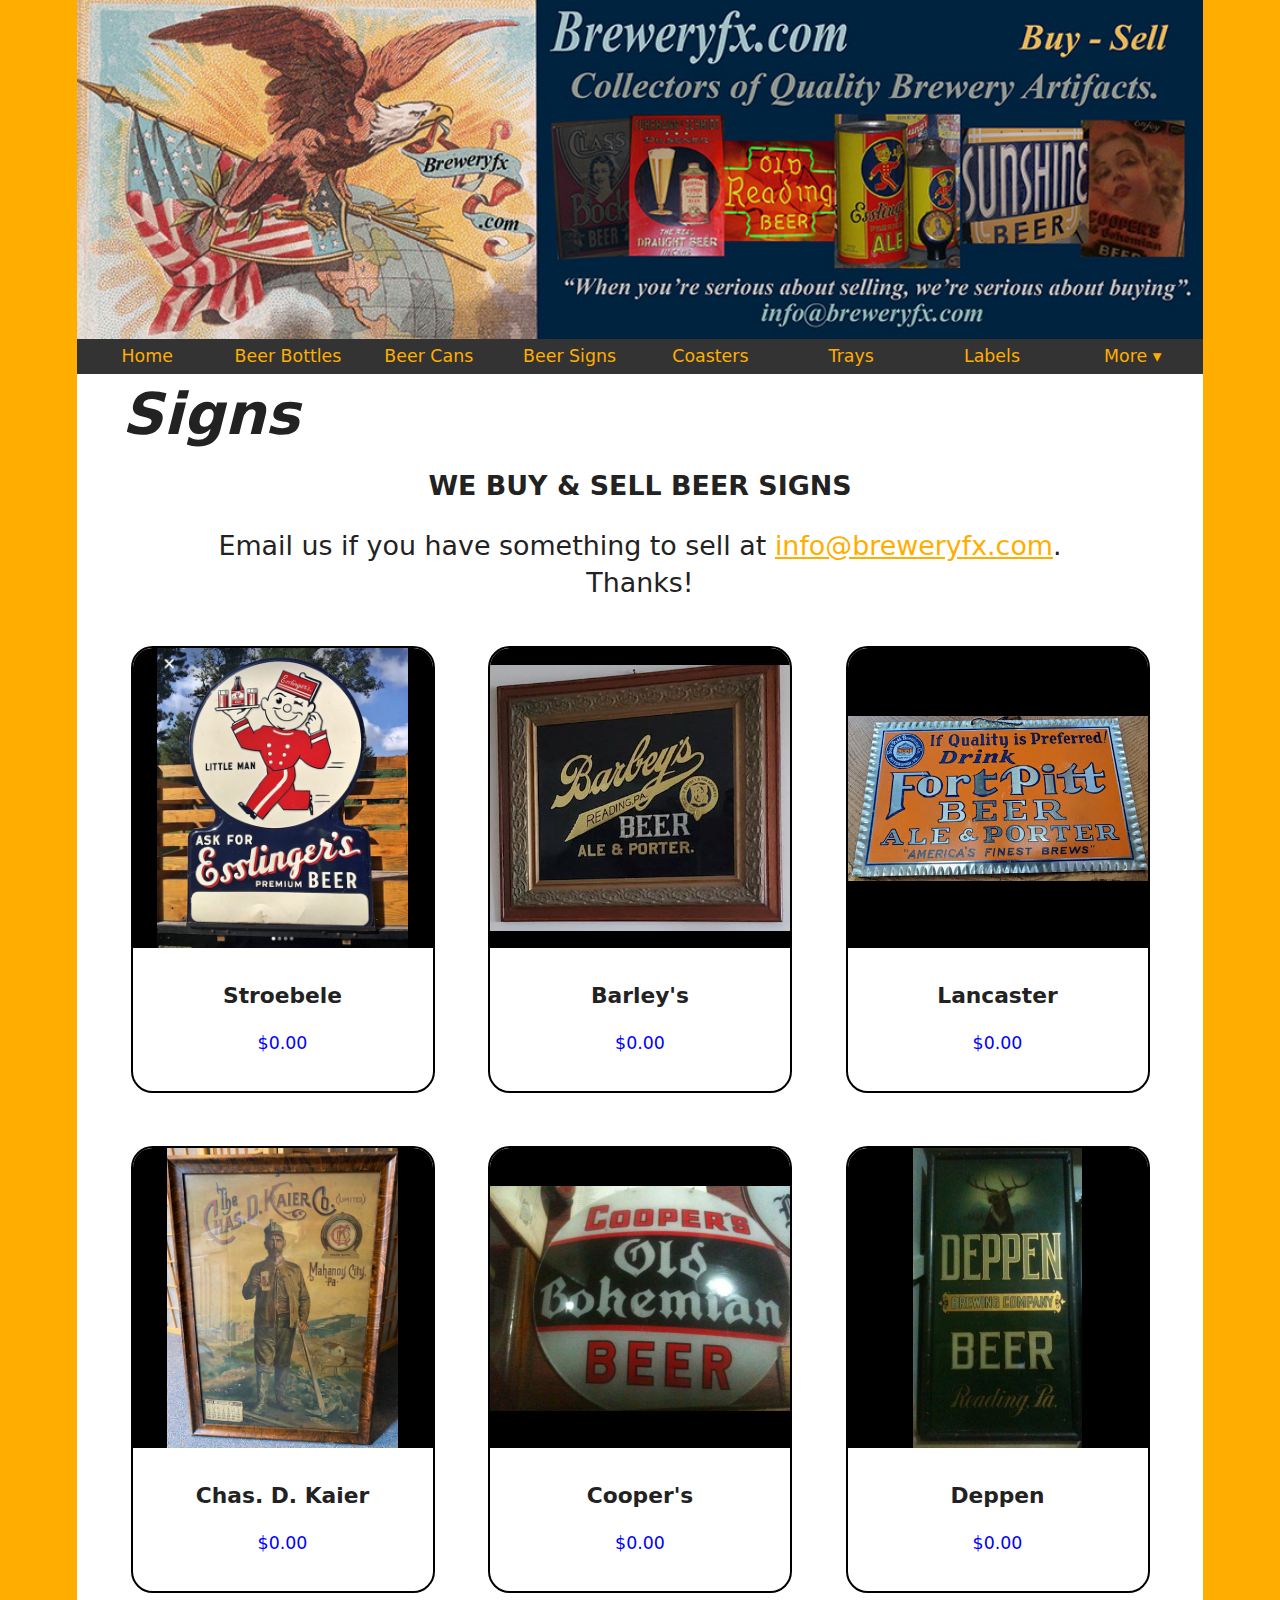
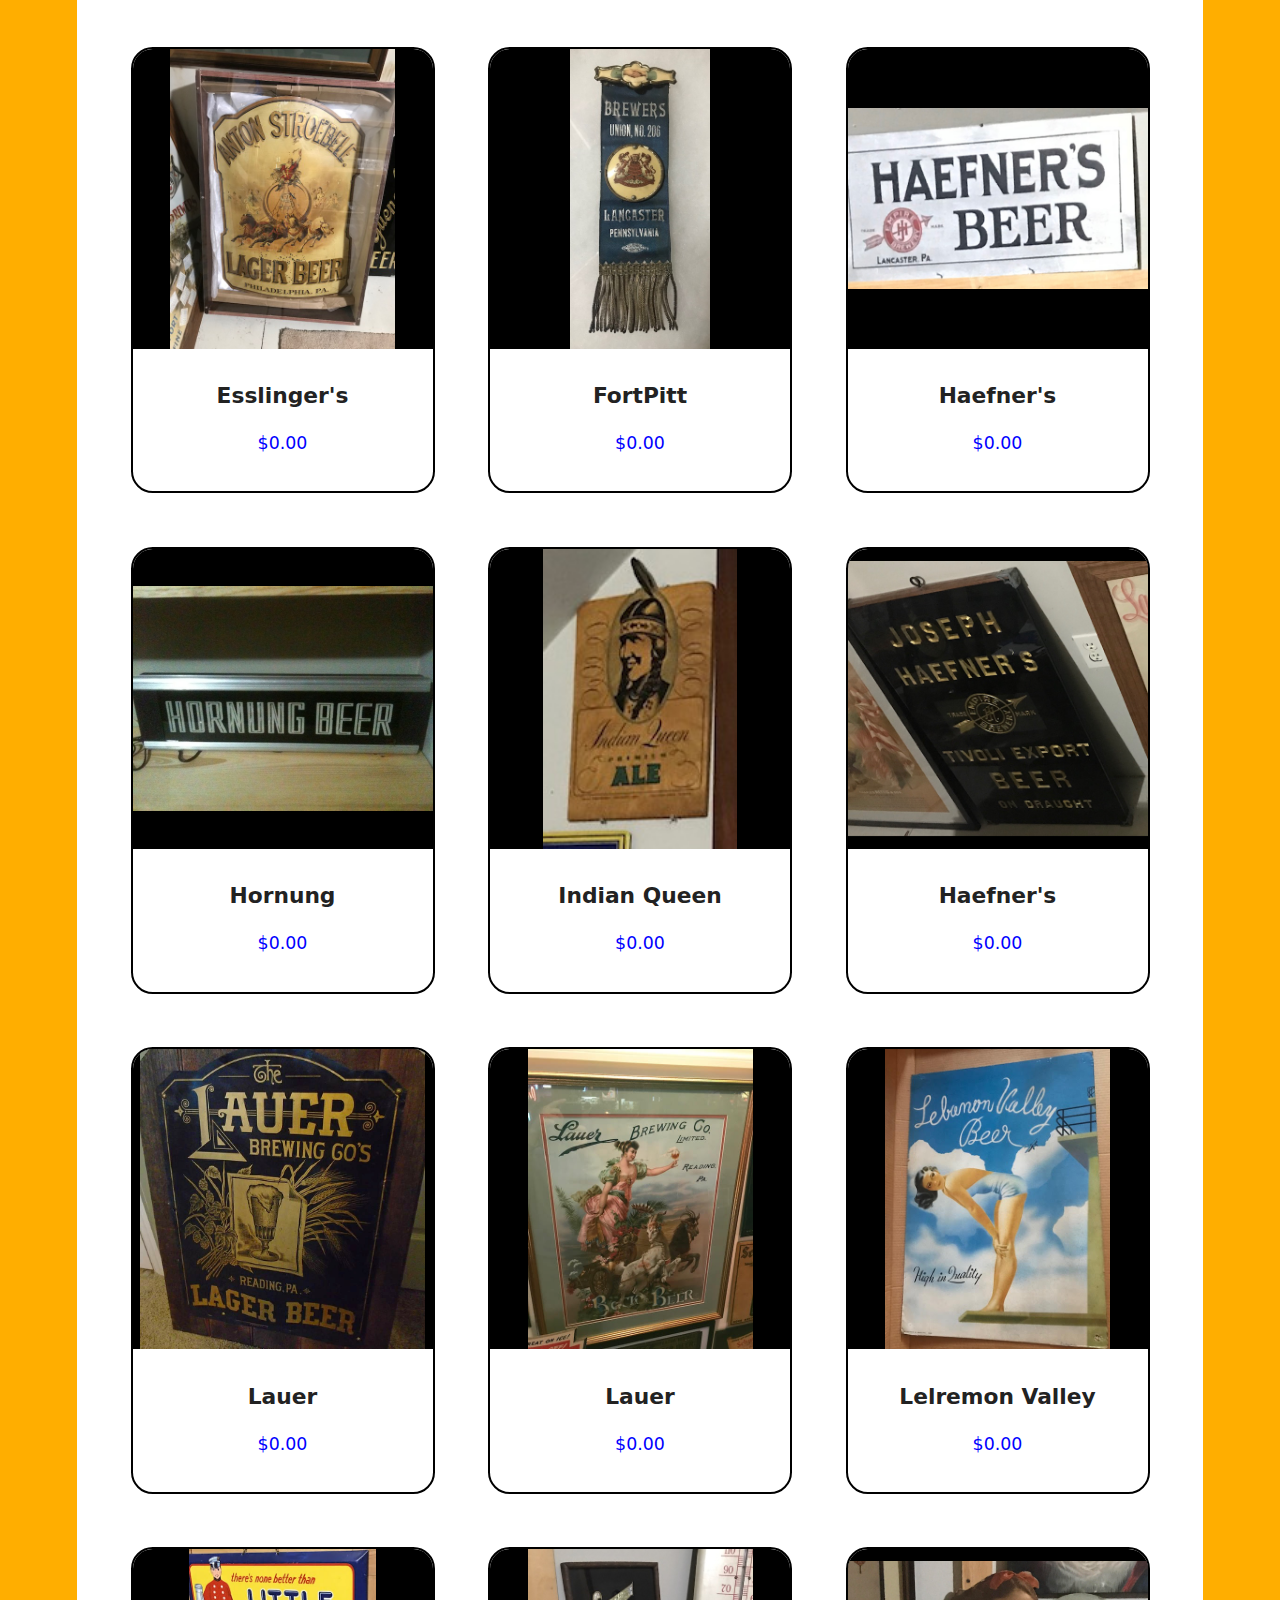
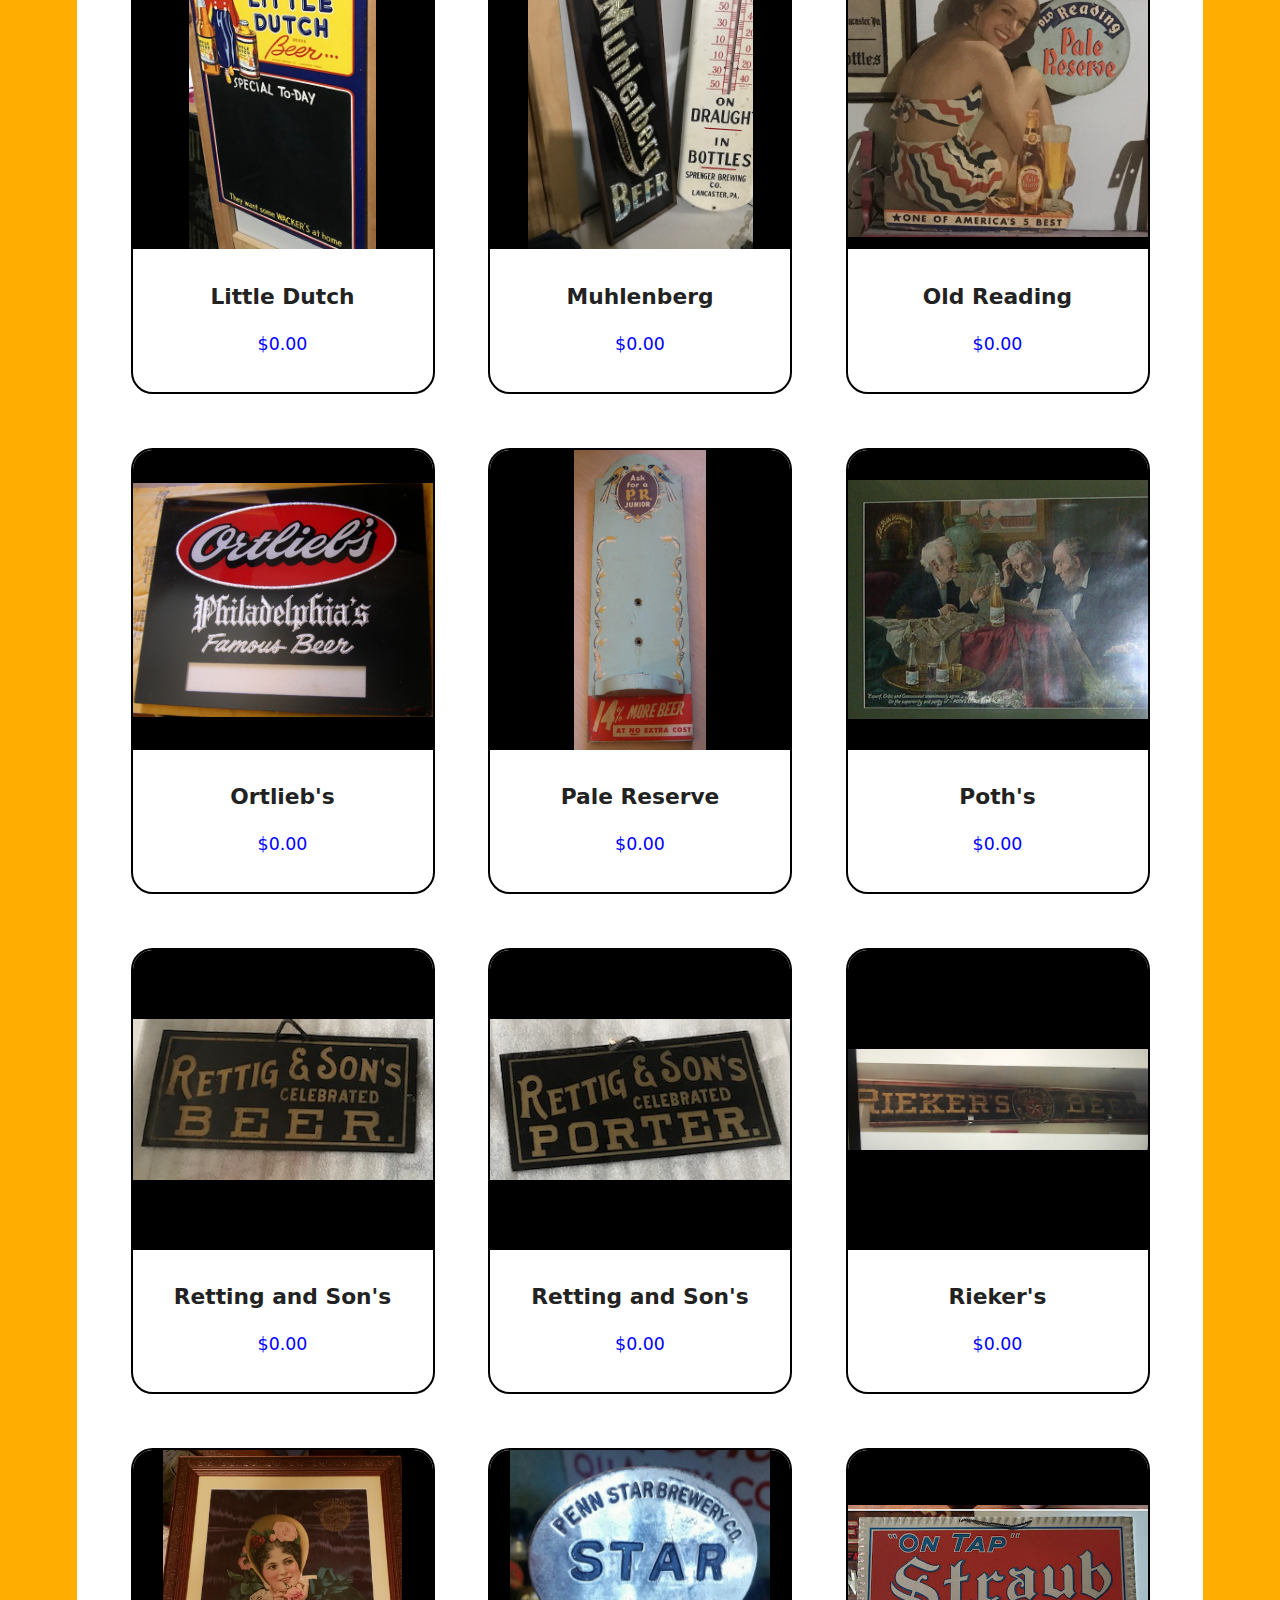
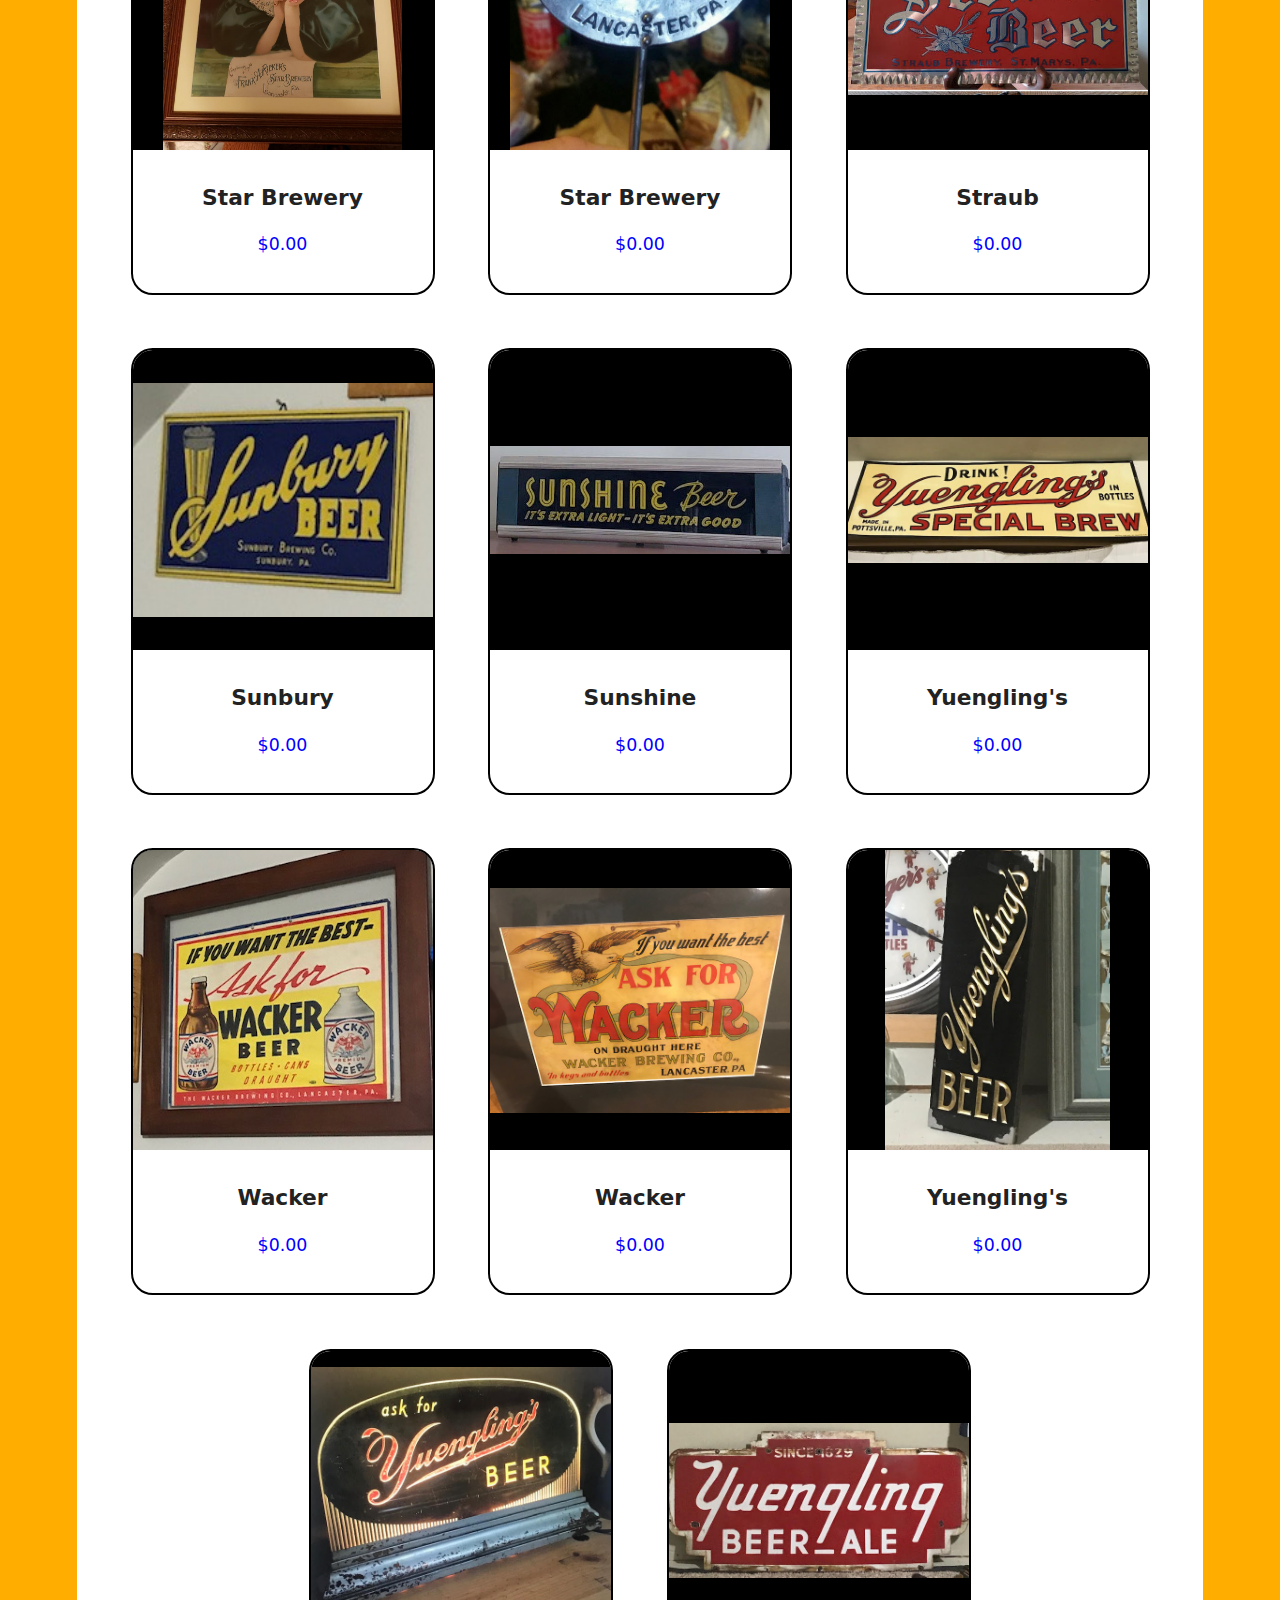
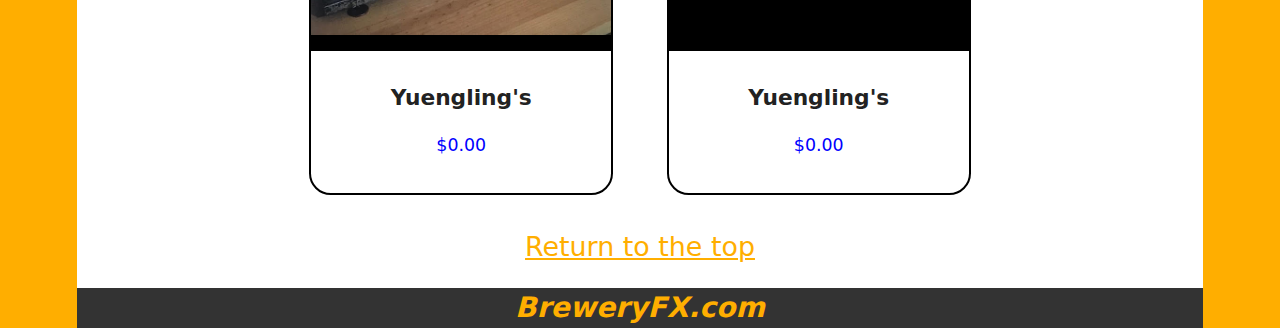
<file: beerSigns.html>
<!DOCTYPE html>
<html lang="en-US">
    <head>
        <meta name="viewport" content="width=device-width, initial-scale=1.0">
        <title>BreweryFX - Lancaster, PA</title>
        <meta name="keywords" content="breweryfx, Lancaster PA, best, beer, beer collectibles, bar, brewery, ale, lager, signs, trays, bottles, cans, coasters, labels" />
        <meta name="description" content="Buying and selling the best beer collectibles in Lancaster PA">
        <link href="dr_base.css" rel="stylesheet" />
        <link href="dr_layout.css" rel="stylesheet" />
    </head>

    <body>
        <header>
            <img class="bannerhead" src="BreweryFX Images/Home/brewfxcropsigns31.jpg" alt="BreweryFX Bannerhead" id="bannerhead"/>
            <div class="mobile-nav-top">
                <span class="brand-text">BreweryFX</span>
            </div>
            <button class="hamburger" aria-label="Open navigation menu">
                <span></span>
                <span></span>
                <span></span>
            </button>
            <nav class="horizontal">
                <ul>
                    <li><a href="index.html">Home</a></li>
                    <li><a href="beerBottles.html">Beer Bottles </a></li>
                    <li><a href="beerCans.html">Beer Cans</a></li>
                    <li><a href="beerSigns.html">Beer Signs</a></li>
                    <li><a href="coaster.html">Coasters</a></li>
                    <li><a href="trays.html">Trays</a></li>
                    <li><a href="labels.html">Labels</a></li>
                    <li><a href="#">More &#x25BE;</a>
                       <ul class="dropdown">
                        <li><a href="https://www.google.com/maps/place/677+Estelle+Dr,+Lancaster,+PA+17601/@40.0549297,-76.3972208,17z/data=!3m1!4b1!4m6!3m5!1s0x89c626c24cfd5859:0xca9332b72fa73fe!8m2!3d40.0549256!4d-76.3946459!16s%2Fg%2F11g8dh673l?entry=ttu">Location</a></li>
                        <li><a href="contactUs.html">Contact Us</a></li>
                       </ul>
                    </li>
                </ul>
            </nav>
        </header>
        <div class="mobile-nav">
            <ul>
                <li><a href="index.html"><svg class="nav-icon" xmlns="http://www.w3.org/2000/svg" viewBox="0 0 576 512"><path d="M303.5 5.7c-9-7.6-22.1-7.6-31.1 0l-264 224c-10.1 8.6-11.3 23.7-2.8 33.8s23.7 11.3 33.8 2.8L64 245.5V432c0 44.2 35.8 80 80 80H432c44.2 0 80-35.8 80-80V245.5l24.5 20.8c10.1 8.6 25.3 7.3 33.8-2.8s7.3-25.3-2.8-33.8l-264-224zM112 432V204.8L288 55.5 464 204.8V432c0 17.7-14.3 32-32 32H384V312c0-22.1-17.9-40-40-40H232c-22.1 0-40 17.9-40 40V464H144c-17.7 0-32-14.3-32-32zm128 32V320h96V464H240z"/></svg>Home</a></li>
                <li><a href="beerBottles.html"><svg class="nav-icon" xmlns="http://www.w3.org/2000/svg" viewBox="0 0 512 512"><path d="M393.4 9.4c12.5-12.5 32.8-12.5 45.3 0l64 64c12.5 12.5 12.5 32.8 0 45.3c-11.8 11.8-30.7 12.5-43.2 1.9l-9.5 9.5-48.8 48.8c-9.2 9.2-11.5 22.9-8.6 35.6c9.4 40.9-1.9 85.6-33.8 117.5L197.3 493.3c-25 25-65.5 25-90.5 0l-88-88c-25-25-25-65.5 0-90.5L180.2 153.3c31.9-31.9 76.6-43.1 117.5-33.8c12.6 2.9 26.4 .5 35.5-8.6l48.8-48.8 9.5-9.5c-10.6-12.6-10-31.4 1.9-43.2zM99.3 347.3l65.4 65.4c6.2 6.2 16.4 6.2 22.6 0l97.4-97.4c6.2-6.2 6.2-16.4 0-22.6l-65.4-65.4c-6.2-6.2-16.4-6.2-22.6 0L99.3 324.7c-6.2 6.2-6.2 16.4 0 22.6z"/></svg>Beer Bottles</a></li>
                <li><a href="beerCans.html"><svg class="nav-icon" xmlns="http://www.w3.org/2000/svg" viewBox="0 0 384 512"><path d="M320 434.3V275.4c-14.1 6.1-30.7 11.2-49.2 15C264.4 252.7 231.5 224 192 224s-72.4 28.7-78.8 66.4c-18.5-3.8-35.1-8.9-49.2-15V434.3c3.4 3 10.2 7.5 21.7 12.2C110.5 456.6 148.1 464 192 464s81.5-7.4 106.3-17.5c11.5-4.7 18.3-9.2 21.7-12.2zm48 5.7c0 39.8-78.8 72-176 72s-176-32.2-176-72V72c0-1.4 .1-2.8 .3-4.2C21.7 101.4 98.3 128 192 128s170.3-26.6 175.7-60.2c.2 1.4 .3 2.8 .3 4.2V440z"/><path class="fa-secondary" d="M192 128c97.2 0 176-28.7 176-64s-78.8-64-176-64S16 28.7 16 64s78.8 64 176 64zm0 256a80 80 0 1 0 0-160 80 80 0 1 0 0 160z"/></svg>Beer Cans</a></li>
                <li><a href="beerSigns.html"><svg class="nav-icon" xmlns="http://www.w3.org/2000/svg" viewBox="0 0 512 512"><path d="M96 0c17.7 0 32 14.3 32 32V64l352 0c17.7 0 32 14.3 32 32s-14.3 32-32 32l-352 0V480c0 17.7-14.3 32-32 32s-32-14.3-32-32V128H32C14.3 128 0 113.7 0 96S14.3 64 32 64H64V32C64 14.3 78.3 0 96 0zm96 160H448c17.7 0 32 14.3 32 32V352c0 17.7-14.3 32-32 32H192c-17.7 0-32-14.3-32-32V192c0-17.7 14.3-32 32-32z"/></svg>Beer Signs</a></li>
                <li><a href="coaster.html"><svg class="nav-icon" xmlns="http://www.w3.org/2000/svg" viewBox="0 0 512 512"><path d="M256 32a224 224 0 1 1 0 448 224 224 0 1 1 0-448zm0 480A256 256 0 1 0 256 0a256 256 0 1 0 0 512z"/></svg>Coasters</a></li>
                <li><a href="trays.html"><svg class="nav-icon" xmlns="http://www.w3.org/2000/svg" viewBox="0 0 640 512"><path d="M192 288c0 40.8 10.9 79 30 112c-96.3-1.1-174-79.5-174-176c0-97.2 78.8-176 176-176c38.9 0 74.8 12.6 104 34C248 116.2 192 195.5 192 288zm32 160c11.2 0 22.1-.8 32.8-2.4c40.6 41 96.9 66.4 159.2 66.4c123.7 0 224-100.3 224-224S539.7 64 416 64c-11.2 0-22.1 .8-32.8 2.4C342.6 25.4 286.3 0 224 0C100.3 0 0 100.3 0 224S100.3 448 224 448zm192 16c-38.9 0-74.8-12.6-104-34C392 395.8 448 316.5 448 224c0-40.8-10.9-79-30-112c96.3 1.1 174 79.5 174 176c0 97.2-78.8 176-176 176z"/></svg>Trays</a></li>
                <li><a href="labels.html"><svg class="nav-icon" xmlns="http://www.w3.org/2000/svg" viewBox="0 0 448 512"><path d="M384 64c17.7 0 32 14.3 32 32V416c0 17.7-14.3 32-32 32H64c-17.7 0-32-14.3-32-32V96c0-17.7 14.3-32 32-32H384zM64 32C28.7 32 0 60.7 0 96V416c0 35.3 28.7 64 64 64H384c35.3 0 64-28.7 64-64V96c0-35.3-28.7-64-64-64H64z"/></svg>Labels</a></li>
                <li><a href="https://www.google.com/maps/place/677+Estelle+Dr,+Lancaster,+PA+17601/@40.0549297,-76.3972208,17z/data=!3m1!4b1!4m6!3m5!1s0x89c626c24cfd5859:0xca9332b72fa73fe!8m2!3d40.0549256!4d-76.3946459!16s%2Fg%2F11g8dh673l?entry=ttu"><svg class="nav-icon" xmlns="http://www.w3.org/2000/svg" viewBox="0 0 320 512"><path d="M16 144a144 144 0 1 1 288 0A144 144 0 1 1 16 144zM160 80c8.8 0 16-7.2 16-16s-7.2-16-16-16c-53 0-96 43-96 96c0 8.8 7.2 16 16 16s16-7.2 16-16c0-35.3 28.7-64 64-64zM128 480V317.1c10.4 1.9 21.1 2.9 32 2.9s21.6-1 32-2.9V480c0 17.7-14.3 32-32 32s-32-14.3-32-32z"/></svg>Location</a></li>
                <li><a href="contactUs.html"><svg class="nav-icon" xmlns="http://www.w3.org/2000/svg" viewBox="0 0 512 512"><path d="M96 0C60.7 0 32 28.7 32 64V448c0 35.3 28.7 64 64 64H384c35.3 0 64-28.7 64-64V64c0-35.3-28.7-64-64-64H96zM208 288h64c44.2 0 80 35.8 80 80c0 8.8-7.2 16-16 16H144c-8.8 0-16-7.2-16-16c0-44.2 35.8-80 80-80zm-32-96a64 64 0 1 1 128 0 64 64 0 1 1 -128 0zM512 80c0-8.8-7.2-16-16-16s-16 7.2-16 16v64c0 8.8 7.2 16 16 16s16-7.2 16-16V80zM496 192c-8.8 0-16 7.2-16 16v64c0 8.8 7.2 16 16 16s16-7.2 16-16V208c0-8.8-7.2-16-16-16zm16 144c0-8.8-7.2-16-16-16s-16 7.2-16 16v64c0 8.8 7.2 16 16 16s16-7.2 16-16V336z"/></svg>Contact us</a></li>
            </ul>
        </div>
        <section>
            <h1><i><strong>Signs</strong></i></h1>
            <p><b>WE BUY & SELL BEER SIGNS</b></p>
            <p>Email us if you have something to sell at <a href="mailto:info@breweryfx.com">info@breweryfx.com</a>. Thanks! </p>

            <div class="container">

                <div class="cards-signs">
                    <img class="image-signs" src="BreweryFX Images/BeerSigns/esslinger's.jpeg" alt="Esslinger's Beer Sign ">
                    <div class="cards-info">
                        <h1>Stroebele</h1>
                        <p>$0.00</p>
                    </div>
                </div>
                <div class="cards-signs">
                    <img class="image-signs" src="BreweryFX Images/BeerSigns/Barleys.jpg" alt="Barley's Beer Sign">
                    <div class="cards-info">
                        <h1>Barley's</h1>
                        <p>$0.00</p>
                    </div>
                </div>
                <div class="cards-signs">
                    <img class="image-signs" src="BreweryFX Images/BeerSigns/Fort-Pitt.jpg" alt="FortPitt Beer Sign">
                    <div class="cards-info">
                        <h1>Lancaster</h1>
                        <p>$0.00</p>
                    </div>
                </div>
                <div class="cards-signs">
                    <img class="image-signs" src="BreweryFX Images/BeerSigns/Chas.D.Kaier.jpeg" alt="Chas. D. Kaier Beer Sign">
                    <div class="cards-info">
                        <h1>Chas. D. Kaier</h1>
                        <p>$0.00</p>
                    </div>
                </div>
                <div class="cards-signs">
                    <img class="image-signs" src="BreweryFX Images/BeerSigns/coopers1-900x675.jpg" alt="Cooper's Beer Sign">
                    <div class="cards-info">
                        <h1>Cooper's</h1>
                        <p>$0.00</p>
                    </div>
                </div>
                <div class="cards-signs">
                    <img class="image-signs" src="BreweryFX Images/BeerSigns/deppen1-505x900.jpg" alt="Deppen Beer Sign">
                    <div class="cards-info">
                        <h1>Deppen</h1>
                        <p>$0.00</p>
                    </div>
                </div>
                <div class="cards-signs">
                    <img class="image-signs" src="BreweryFX Images/BeerSigns/anton stroebele.jpeg" alt="Stroebele Beer Sign">
                    <div class="cards-info">
                        <h1>Esslinger's</h1>
                        <p>$0.00</p>
                    </div>
                </div>
                <div class="cards-signs">
                    <img class="image-signs" src="BreweryFX Images/BeerSigns/brewers.jpeg" alt="Lancaster Beer Sign">
                    <div class="cards-info">
                        <h1>FortPitt</h1>
                        <p>$0.00</p>
                    </div>
                </div>
                <div class="cards-signs">
                    <img class="image-signs" src="BreweryFX Images/BeerSigns/haefner's.jpeg" alt="Haefner's Beer Sign">
                    <div class="cards-info">
                        <h1>Haefner's</h1>
                        <p>$0.00</p>
                    </div>
                </div>
                <div class="cards-signs">
                    <img class="image-signs" src="BreweryFX Images/BeerSigns/hornung.jpg" alt="Hornung Beer Sign">
                    <div class="cards-info">
                        <h1>Hornung</h1>
                        <p>$0.00</p>
                    </div>
                </div>
                <div class="cards-signs">
                    <img class="image-signs" src="BreweryFX Images/BeerSigns/Indian-Queen.jpeg" alt="Indian Queen Beer Sign">
                    <div class="cards-info">
                        <h1>Indian Queen</h1>
                        <p>$0.00</p>
                    </div>
                </div>
                <div class="cards-signs">
                    <img class="image-signs" src="BreweryFX Images/BeerSigns/joseph-haefner's.jpeg" alt="Haefner's Beer Sign">
                    <div class="cards-info">
                        <h1>Haefner's</h1>
                        <p>$0.00</p>
                    </div>
                </div>
                <div class="cards-signs">
                    <img class="image-signs" src="BreweryFX Images/BeerSigns/lauer.jpeg" alt="Lauer Beer Sign">
                    <div class="cards-info">
                        <h1>Lauer</h1>
                        <p>$0.00</p>
                    </div>
                </div>
                <div class="cards-signs">
                    <img class="image-signs" src="BreweryFX Images/BeerSigns/lauer.jpg" alt="Lauer Beer Sign">
                    <div class="cards-info">
                        <h1>Lauer</h1>
                        <p>$0.00</p>
                    </div>
                </div>
                <div class="cards-signs">
                    <img class="image-signs" src="BreweryFX Images/BeerSigns/lelremon-valley.jpg" alt="Lelremon Valley Beer Sign">
                    <div class="cards-info">
                        <h1>Lelremon Valley</h1>
                        <p>$0.00</p>
                    </div>
                </div>
                <div class="cards-signs">
                    <img class="image-signs" src="BreweryFX Images/BeerSigns/little-dutch.jpg" alt="Little Dutch Beer Sign">
                    <div class="cards-info">
                        <h1>Little Dutch</h1>
                        <p>$0.00</p>
                    </div>
                </div>
                <div class="cards-signs">
                    <img class="image-signs" src="BreweryFX Images/BeerSigns/muhlenberg.jpeg" alt="Muhlenberg Beer Sign">
                    <div class="cards-info">
                        <h1>Muhlenberg</h1>
                        <p>$0.00</p>
                    </div>
                </div>
                <div class="cards-signs">
                    <img class="image-signs" src="BreweryFX Images/BeerSigns/old-reading.jpg" alt="Old Reading Beer Sign">
                    <div class="cards-info">
                        <h1>Old Reading</h1>
                        <p>$0.00</p>
                    </div>
                </div>
                <div class="cards-signs">
                    <img class="image-signs" src="BreweryFX Images/BeerSigns/ortliebs-900x702.jpg" alt="Ortlieb's Beer Sign">
                    <div class="cards-info">
                        <h1>Ortlieb's</h1>
                        <p>$0.00</p>
                    </div>
                </div>
                <div class="cards-signs">
                    <img class="image-signs" src="BreweryFX Images/BeerSigns/palereserve1-398x900.jpg" alt="Pale Reserve Beer Sign">
                    <div class="cards-info">
                        <h1>Pale Reserve</h1>
                        <p>$0.00</p>
                    </div>
                </div>
                <div class="cards-signs">
                    <img class="image-signs" src="BreweryFX Images/BeerSigns/potholdguys2.jpg" alt="Poth's Beer Sign">
                    <div class="cards-info">
                        <h1>Poth's</h1>
                        <p>$0.00</p>
                    </div>
                </div>
                <div class="cards-signs">
                    <img class="image-signs" src="BreweryFX Images/BeerSigns/RettigAndSonsBeer.jpeg" alt="Retting and Son's Beer Sign">
                    <div class="cards-info">
                        <h1>Retting and Son's</h1>
                        <p>$0.00</p>
                    </div>
                </div>
                <div class="cards-signs">
                    <img class="image-signs" src="BreweryFX Images/BeerSigns/RettigAndSonsPorter.jpeg" alt="Retting and Son's Beer Sign">
                    <div class="cards-info">
                        <h1>Retting and Son's</h1>
                        <p>$0.00</p>
                    </div>
                </div>
                <div class="cards-signs">
                    <img class="image-signs" src="BreweryFX Images/BeerSigns/rieker's.jpeg" alt="Rieker's Beer Sign">
                    <div class="cards-info">
                        <h1>Rieker's</h1>
                        <p>$0.00</p>
                    </div>
                </div>
                <div class="cards-signs">
                    <img class="image-signs" src="BreweryFX Images/BeerSigns/Star-brewery.jpg" alt="Star Brewery Beer Sign">
                    <div class="cards-info">
                        <h1>Star Brewery</h1>
                        <p>$0.00</p>
                    </div>
                </div>
                <div class="cards-signs">
                    <img class="image-signs" src="BreweryFX Images/BeerSigns/Star.jpg" alt="Star Brewery Beer Sign">
                    <div class="cards-info">
                        <h1>Star Brewery</h1>
                        <p>$0.00</p>
                    </div>
                </div>
                <div class="cards-signs">
                    <img class="image-signs" src="BreweryFX Images/BeerSigns/Straub.jpg" alt="Straub Beer Sign">
                    <div class="cards-info">
                        <h1>Straub</h1>
                        <p>$0.00</p>
                    </div>
                </div>
                <div class="cards-signs">
                    <img class="image-signs" src="BreweryFX Images/BeerSigns/Sunbury.jpeg" alt="Sunbury Beer Sign">
                    <div class="cards-info">
                        <h1>Sunbury</h1>
                        <p>$0.00</p>
                    </div>
                </div>
                <div class="cards-signs">
                    <img class="image-signs" src="BreweryFX Images/BeerSigns/Sunshine.jpg" alt="Sunshine Beer Sign">
                    <div class="cards-info">
                        <h1>Sunshine</h1>
                        <p>$0.00</p>
                    </div>
                </div>
                <div class="cards-signs">
                    <img class="image-signs" src="BreweryFX Images/BeerSigns/unnamed.jpg" alt="Yuengling's Beer Sign">
                    <div class="cards-info">
                        <h1>Yuengling's</h1>
                        <p>$0.00</p>
                    </div>
                </div>
                <div class="cards-signs">
                    <img class="image-signs" src="BreweryFX Images/BeerSigns/Wacker.jpeg" alt="Wacker Beer Sign">
                    <div class="cards-info">
                        <h1>Wacker</h1>
                        <p>$0.00</p>
                    </div>
                </div>
                <div class="cards-signs">
                    <img class="image-signs" src="BreweryFX Images/BeerSigns/wacker2.jpeg" alt="Wacker Beer Sign">
                    <div class="cards-info">
                        <h1>Wacker</h1>
                        <p>$0.00</p>
                    </div>
                </div>
                <div class="cards-signs">
                    <img class="image-signs" src="BreweryFX Images/BeerSigns/yuengling's.jpg" alt="Yuengling's Beer Sign">
                    <div class="cards-info">
                        <h1>Yuengling's</h1>
                        <p>$0.00</p>
                    </div>
                </div>
                <div class="cards-signs">
                    <img class="image-signs" src="BreweryFX Images/BeerSigns/yuengling's2.jpg" alt="Yuengling's Beer Sign">
                    <div class="cards-info">
                        <h1>Yuengling's</h1>
                        <p>$0.00</p>
                    </div>
                </div>
                <div class="cards-signs">
                    <img class="image-signs" src="BreweryFX Images/BeerSigns/yuenling-beer-ale.jpg" alt="Yuengling's Beer Sign">
                    <div class="cards-info">
                        <h1>Yuengling's</h1>
                        <p>$0.00</p>
                    </div>
                </div>

            </div>

            <p><a href="#bannerhead">Return to the top</a></p>
            
            
        </section>

        <footer>
            <p><i><b class="nav-brand-footer">BreweryFX.com</b></i></p>
        </footer>

        <script>
        function toggleMenu() {
            document.querySelector('.mobile-nav').classList.toggle('active');
        }
        document.addEventListener('DOMContentLoaded', function() {
            document.querySelector('.hamburger').addEventListener('click', toggleMenu);
        });
        </script>
    </body>
</html>
</file>
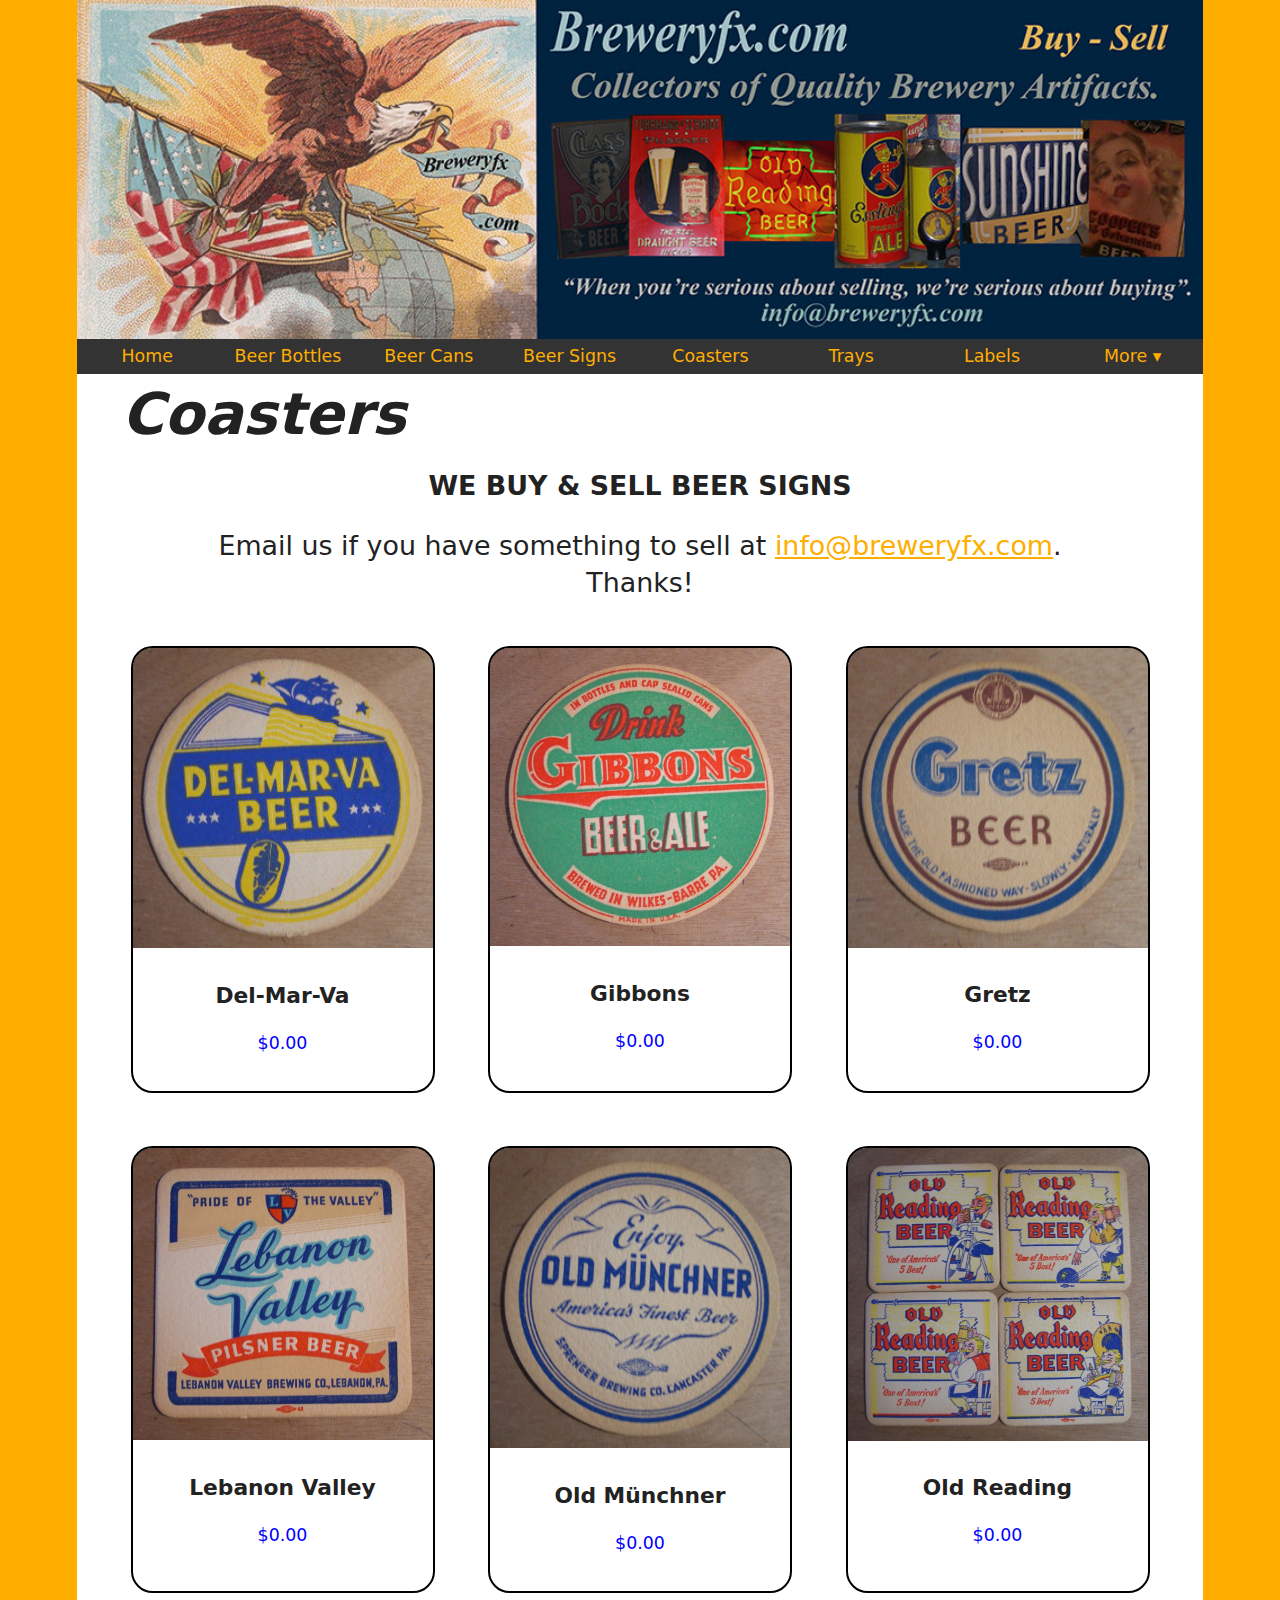
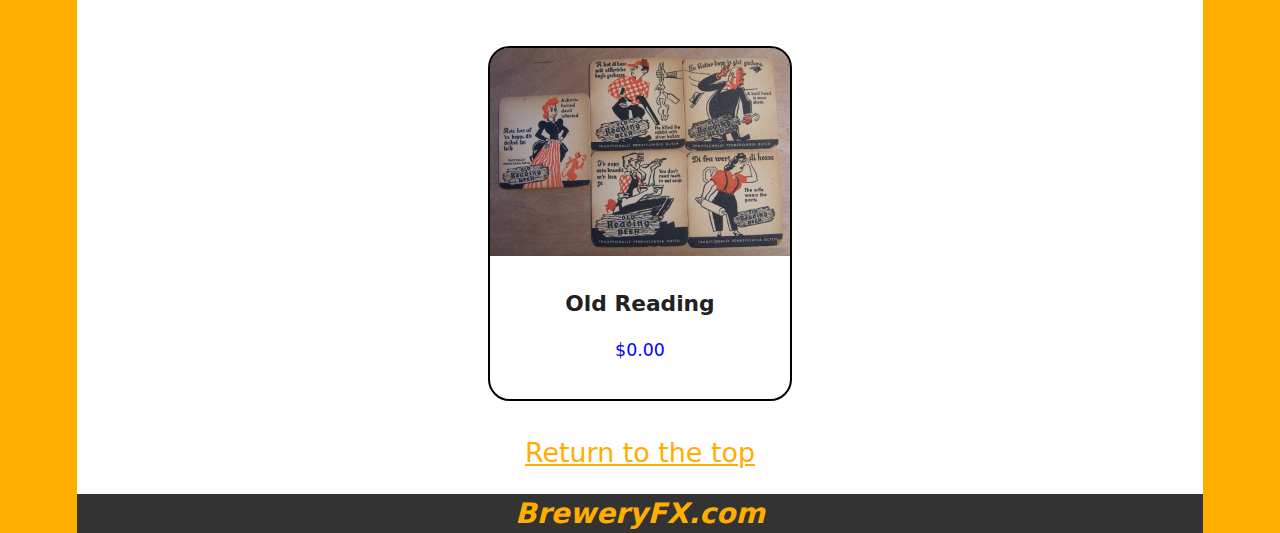
<file: coaster.html>
<!DOCTYPE html>
<html lang="en-US">
    <head>
        <meta name="viewport" content="width=device-width, initial-scale=1.0">
        <title>BreweryFX - Lancaster, PA</title>
        <meta name="keywords" content="breweryfx, Lancaster PA, best, beer, beer collectibles, bar, brewery, ale, lager, signs, trays, bottles, cans, coasters, labels" />
        <meta name="description" content="Buying and selling the best beer collectibles in Lancaster PA">
        <link href="dr_base.css" rel="stylesheet" />
        <link href="dr_layout.css" rel="stylesheet" />
    </head>

    <body>
        <header>
            <img class="bannerhead" src="BreweryFX Images/Home/brewfxcropsigns31.jpg" alt="BreweryFX Bannerhead" id="bannerhead"/>
            <div class="mobile-nav-top">
                <span class="brand-text">BreweryFX</span>
            </div>
            <button class="hamburger" aria-label="Open navigation menu">
                <span></span>
                <span></span>
                <span></span>
            </button>
            <nav class="horizontal">
                <ul>
                    <li><a href="index.html">Home</a></li>
                    <li><a href="beerBottles.html">Beer Bottles </a></li>
                    <li><a href="beerCans.html">Beer Cans</a></li>
                    <li><a href="beerSigns.html">Beer Signs</a></li>
                    <li><a href="coaster.html">Coasters</a></li>
                    <li><a href="trays.html">Trays</a></li>
                    <li><a href="labels.html">Labels</a></li>
                    <li><a href="#">More &#x25BE;</a>
                       <ul class="dropdown">
                        <li><a href="https://www.google.com/maps/place/677+Estelle+Dr,+Lancaster,+PA+17601/@40.0549297,-76.3972208,17z/data=!3m1!4b1!4m6!3m5!1s0x89c626c24cfd5859:0xca9332b72fa73fe!8m2!3d40.0549256!4d-76.3946459!16s%2Fg%2F11g8dh673l?entry=ttu">Location</a></li>
                        <li><a href="contactUs.html">Contact Us</a></li>
                       </ul>
                    </li>
                </ul>
            </nav>
        </header>
        <div class="mobile-nav">
            <ul>
                <li><a href="index.html"><svg class="nav-icon" xmlns="http://www.w3.org/2000/svg" viewBox="0 0 576 512"><path d="M303.5 5.7c-9-7.6-22.1-7.6-31.1 0l-264 224c-10.1 8.6-11.3 23.7-2.8 33.8s23.7 11.3 33.8 2.8L64 245.5V432c0 44.2 35.8 80 80 80H432c44.2 0 80-35.8 80-80V245.5l24.5 20.8c10.1 8.6 25.3 7.3 33.8-2.8s7.3-25.3-2.8-33.8l-264-224zM112 432V204.8L288 55.5 464 204.8V432c0 17.7-14.3 32-32 32H384V312c0-22.1-17.9-40-40-40H232c-22.1 0-40 17.9-40 40V464H144c-17.7 0-32-14.3-32-32zm128 32V320h96V464H240z"/></svg>Home</a></li>
                <li><a href="beerBottles.html"><svg class="nav-icon" xmlns="http://www.w3.org/2000/svg" viewBox="0 0 512 512"><path d="M393.4 9.4c12.5-12.5 32.8-12.5 45.3 0l64 64c12.5 12.5 12.5 32.8 0 45.3c-11.8 11.8-30.7 12.5-43.2 1.9l-9.5 9.5-48.8 48.8c-9.2 9.2-11.5 22.9-8.6 35.6c9.4 40.9-1.9 85.6-33.8 117.5L197.3 493.3c-25 25-65.5 25-90.5 0l-88-88c-25-25-25-65.5 0-90.5L180.2 153.3c31.9-31.9 76.6-43.1 117.5-33.8c12.6 2.9 26.4 .5 35.5-8.6l48.8-48.8 9.5-9.5c-10.6-12.6-10-31.4 1.9-43.2zM99.3 347.3l65.4 65.4c6.2 6.2 16.4 6.2 22.6 0l97.4-97.4c6.2-6.2 6.2-16.4 0-22.6l-65.4-65.4c-6.2-6.2-16.4-6.2-22.6 0L99.3 324.7c-6.2 6.2-6.2 16.4 0 22.6z"/></svg>Beer Bottles</a></li>
                <li><a href="beerCans.html"><svg class="nav-icon" xmlns="http://www.w3.org/2000/svg" viewBox="0 0 384 512"><path d="M320 434.3V275.4c-14.1 6.1-30.7 11.2-49.2 15C264.4 252.7 231.5 224 192 224s-72.4 28.7-78.8 66.4c-18.5-3.8-35.1-8.9-49.2-15V434.3c3.4 3 10.2 7.5 21.7 12.2C110.5 456.6 148.1 464 192 464s81.5-7.4 106.3-17.5c11.5-4.7 18.3-9.2 21.7-12.2zm48 5.7c0 39.8-78.8 72-176 72s-176-32.2-176-72V72c0-1.4 .1-2.8 .3-4.2C21.7 101.4 98.3 128 192 128s170.3-26.6 175.7-60.2c.2 1.4 .3 2.8 .3 4.2V440z"/><path class="fa-secondary" d="M192 128c97.2 0 176-28.7 176-64s-78.8-64-176-64S16 28.7 16 64s78.8 64 176 64zm0 256a80 80 0 1 0 0-160 80 80 0 1 0 0 160z"/></svg>Beer Cans</a></li>
                <li><a href="beerSigns.html"><svg class="nav-icon" xmlns="http://www.w3.org/2000/svg" viewBox="0 0 512 512"><path d="M96 0c17.7 0 32 14.3 32 32V64l352 0c17.7 0 32 14.3 32 32s-14.3 32-32 32l-352 0V480c0 17.7-14.3 32-32 32s-32-14.3-32-32V128H32C14.3 128 0 113.7 0 96S14.3 64 32 64H64V32C64 14.3 78.3 0 96 0zm96 160H448c17.7 0 32 14.3 32 32V352c0 17.7-14.3 32-32 32H192c-17.7 0-32-14.3-32-32V192c0-17.7 14.3-32 32-32z"/></svg>Beer Signs</a></li>
                <li><a href="coaster.html"><svg class="nav-icon" xmlns="http://www.w3.org/2000/svg" viewBox="0 0 512 512"><path d="M256 32a224 224 0 1 1 0 448 224 224 0 1 1 0-448zm0 480A256 256 0 1 0 256 0a256 256 0 1 0 0 512z"/></svg>Coasters</a></li>
                <li><a href="trays.html"><svg class="nav-icon" xmlns="http://www.w3.org/2000/svg" viewBox="0 0 640 512"><path d="M192 288c0 40.8 10.9 79 30 112c-96.3-1.1-174-79.5-174-176c0-97.2 78.8-176 176-176c38.9 0 74.8 12.6 104 34C248 116.2 192 195.5 192 288zm32 160c11.2 0 22.1-.8 32.8-2.4c40.6 41 96.9 66.4 159.2 66.4c123.7 0 224-100.3 224-224S539.7 64 416 64c-11.2 0-22.1 .8-32.8 2.4C342.6 25.4 286.3 0 224 0C100.3 0 0 100.3 0 224S100.3 448 224 448zm192 16c-38.9 0-74.8-12.6-104-34C392 395.8 448 316.5 448 224c0-40.8-10.9-79-30-112c96.3 1.1 174 79.5 174 176c0 97.2-78.8 176-176 176z"/></svg>Trays</a></li>
                <li><a href="labels.html"><svg class="nav-icon" xmlns="http://www.w3.org/2000/svg" viewBox="0 0 448 512"><path d="M384 64c17.7 0 32 14.3 32 32V416c0 17.7-14.3 32-32 32H64c-17.7 0-32-14.3-32-32V96c0-17.7 14.3-32 32-32H384zM64 32C28.7 32 0 60.7 0 96V416c0 35.3 28.7 64 64 64H384c35.3 0 64-28.7 64-64V96c0-35.3-28.7-64-64-64H64z"/></svg>Labels</a></li>
                <li><a href="https://www.google.com/maps/place/677+Estelle+Dr,+Lancaster,+PA+17601/@40.0549297,-76.3972208,17z/data=!3m1!4b1!4m6!3m5!1s0x89c626c24cfd5859:0xca9332b72fa73fe!8m2!3d40.0549256!4d-76.3946459!16s%2Fg%2F11g8dh673l?entry=ttu"><svg class="nav-icon" xmlns="http://www.w3.org/2000/svg" viewBox="0 0 320 512"><path d="M16 144a144 144 0 1 1 288 0A144 144 0 1 1 16 144zM160 80c8.8 0 16-7.2 16-16s-7.2-16-16-16c-53 0-96 43-96 96c0 8.8 7.2 16 16 16s16-7.2 16-16c0-35.3 28.7-64 64-64zM128 480V317.1c10.4 1.9 21.1 2.9 32 2.9s21.6-1 32-2.9V480c0 17.7-14.3 32-32 32s-32-14.3-32-32z"/></svg>Location</a></li>
                <li><a href="contactUs.html"><svg class="nav-icon" xmlns="http://www.w3.org/2000/svg" viewBox="0 0 512 512"><path d="M96 0C60.7 0 32 28.7 32 64V448c0 35.3 28.7 64 64 64H384c35.3 0 64-28.7 64-64V64c0-35.3-28.7-64-64-64H96zM208 288h64c44.2 0 80 35.8 80 80c0 8.8-7.2 16-16 16H144c-8.8 0-16-7.2-16-16c0-44.2 35.8-80 80-80zm-32-96a64 64 0 1 1 128 0 64 64 0 1 1 -128 0zM512 80c0-8.8-7.2-16-16-16s-16 7.2-16 16v64c0 8.8 7.2 16 16 16s16-7.2 16-16V80zM496 192c-8.8 0-16 7.2-16 16v64c0 8.8 7.2 16 16 16s16-7.2 16-16V208c0-8.8-7.2-16-16-16zm16 144c0-8.8-7.2-16-16-16s-16 7.2-16 16v64c0 8.8 7.2 16 16 16s16-7.2 16-16V336z"/></svg>Contact us</a></li>
            </ul>
        </div>
        <section>
            <h1><i><strong>Coasters</strong></i></h1>
            <p><b>WE BUY & SELL BEER SIGNS</b></p>
            <p>Email us if you have something to sell at <a href="mailto:info@breweryfx.com">info@breweryfx.com</a>. Thanks! </p>

            <div class="container">

                <div class="cards">
                    <img class="image-coasters" src="BreweryFX Images/Coasters/del-mar-va.jpg" alt="Del-Mar-Va Coaster">
                    <div class="cards-info">
                        <h1>Del-Mar-Va</h1>
                        <p>$0.00</p>
                    </div>
                </div>
                <div class="cards">
                    <img class="image-coasters" src="BreweryFX Images/Coasters/Gibbons-894x894.jpg" alt="Gibbons Coaster">
                    <div class="cards-info">
                        <h1>Gibbons</h1>
                        <p>$0.00</p>
                    </div>
                </div>
                <div class="cards">
                    <img class="image-coasters" src="BreweryFX Images/Coasters/gretz-882x882.jpg" alt="Gretz Coaster">
                    <div class="cards-info">
                        <h1>Gretz</h1>
                        <p>$0.00</p>
                    </div>
                </div>
                <div class="cards">
                    <img class="image-coasters" src="BreweryFX Images/Coasters/Lebanon-Valley-900x876.jpg" alt="Lebanon Valley Coaster">
                    <div class="cards-info">
                        <h1>Lebanon Valley</h1>
                        <p>$0.00</p>
                    </div>
                </div>
                <div class="cards">
                    <img class="image-coasters" src="BreweryFX Images/Coasters/old-munchner.jpg" alt="Old Münchner Coaster">
                    <div class="cards-info">
                        <h1>Old Münchner</h1>
                        <p>$0.00</p>
                    </div>
                </div>
                <div class="cards">
                    <img class="image-coasters" src="BreweryFX Images/Coasters/Old-Reading-900x877.jpg" alt="Old Reading Coaster">
                    <div class="cards-info">
                        <h1>Old Reading</h1>
                        <p>$0.00</p>
                    </div>
                </div>
                <div class="cards">
                    <img class="image-coasters" src="BreweryFX Images/Coasters/oldreadingdutch-900x623.jpg" alt="Old Reading Coaster">
                    <div class="cards-info">
                        <h1>Old Reading</h1>
                        <p>$0.00</p>
                    </div>
                </div>
            </div>

            <p><a href="#bannerhead">Return to the top</a></p>
            
            
        </section>

        <footer>
            <p><i><b class="nav-brand-footer">BreweryFX.com</b></i></p>
        </footer>

        <script>
        function toggleMenu() {
            document.querySelector('.mobile-nav').classList.toggle('active');
        }
        document.addEventListener('DOMContentLoaded', function() {
            document.querySelector('.hamburger').addEventListener('click', toggleMenu);
        });
        </script>
    </body>
</html>
</file>
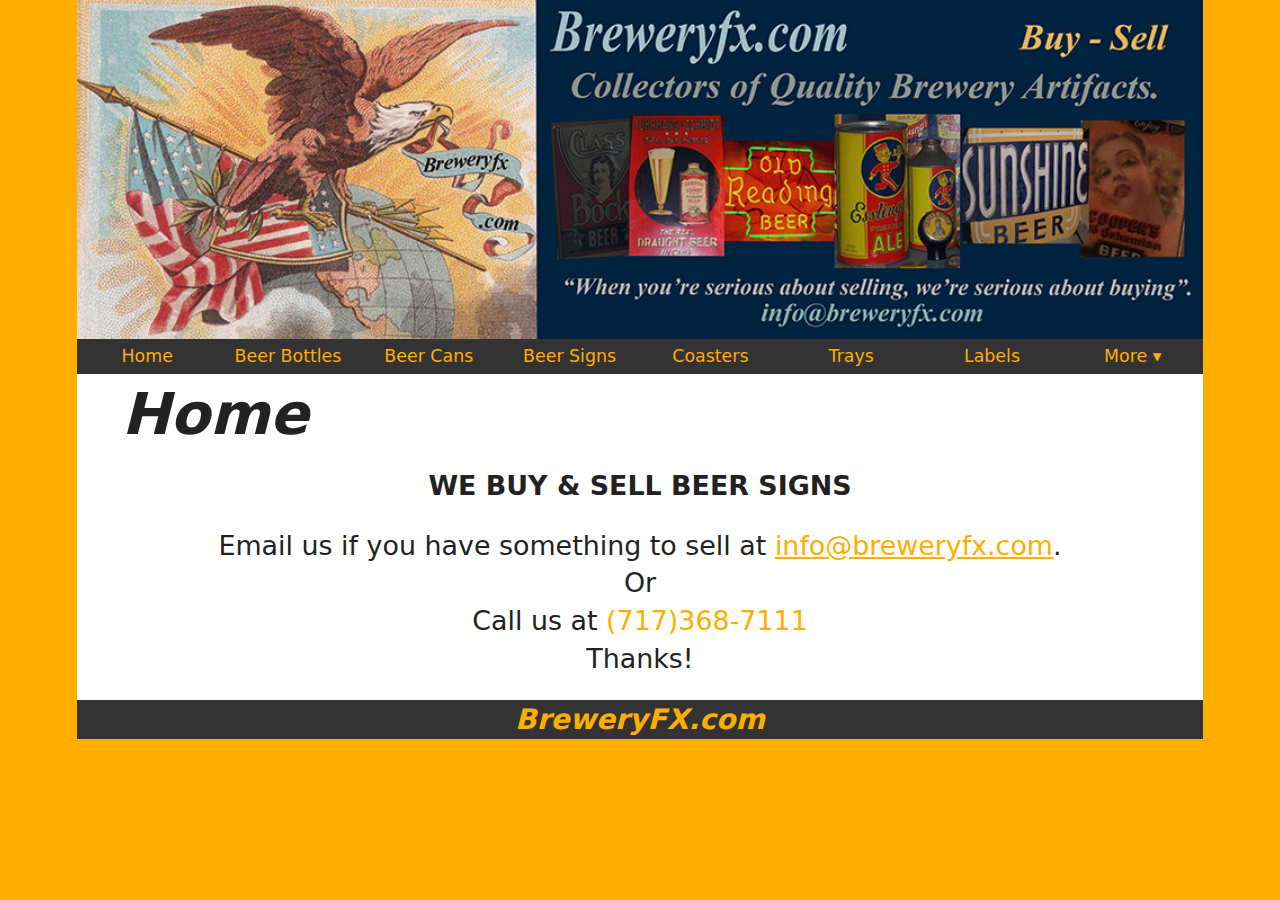
<file: contactUs.html>
<!DOCTYPE html>
<html lang="en-US">
    <head>
        <meta name="viewport" content="width=device-width, initial-scale=1.0">
        <title>BreweryFX - Lancaster, PA</title>
        <meta name="keywords" content="breweryfx, Lancaster PA, best, beer, beer collectibles, bar, brewery, ale, lager, signs, trays, bottles, cans, coasters, labels" />
        <meta name="description" content="Buying and selling the best beer collectibles in Lancaster PA">
        <link href="dr_base.css" rel="stylesheet" />
        <link href="dr_layout.css" rel="stylesheet" />
    </head>

    <body>
        <header>
            <img class="bannerhead" src="BreweryFX Images/Home/brewfxcropsigns31.jpg" alt="BreweryFX Bannerhead" id="bannerhead" />
            <div class="mobile-nav-top">
                <span class="brand-text">BreweryFX</span>
            </div>
            <button class="hamburger" aria-label="Open navigation menu">
                <span></span>
                <span></span>
                <span></span>
            </button>
            <nav class="horizontal">
                <ul>
                    <li><a href="index.html">Home</a></li>
                    <li><a href="beerBottles.html">Beer Bottles </a></li>
                    <li><a href="beerCans.html">Beer Cans</a></li>
                    <li><a href="beerSigns.html">Beer Signs</a></li>
                    <li><a href="coaster.html">Coasters</a></li>
                    <li><a href="trays.html">Trays</a></li>
                    <li><a href="labels.html">Labels</a></li>
                    <li><a href="#">More &#x25BE;</a>
                       <ul class="dropdown">
                        <li><a href="https://www.google.com/maps/place/677+Estelle+Dr,+Lancaster,+PA+17601/@40.0549297,-76.3972208,17z/data=!3m1!4b1!4m6!3m5!1s0x89c626c24cfd5859:0xca9332b72fa73fe!8m2!3d40.0549256!4d-76.3946459!16s%2Fg%2F11g8dh673l?entry=ttu">Location</a></li>
                        <li><a href="contactUs.html">Contact Us</a></li>
                       </ul>
                    </li>
                </ul>
            </nav>
        </header>
        <div class="mobile-nav">
            <ul>
                <li><a href="index.html"><svg class="nav-icon" xmlns="http://www.w3.org/2000/svg" viewBox="0 0 576 512"><path d="M303.5 5.7c-9-7.6-22.1-7.6-31.1 0l-264 224c-10.1 8.6-11.3 23.7-2.8 33.8s23.7 11.3 33.8 2.8L64 245.5V432c0 44.2 35.8 80 80 80H432c44.2 0 80-35.8 80-80V245.5l24.5 20.8c10.1 8.6 25.3 7.3 33.8-2.8s7.3-25.3-2.8-33.8l-264-224zM112 432V204.8L288 55.5 464 204.8V432c0 17.7-14.3 32-32 32H384V312c0-22.1-17.9-40-40-40H232c-22.1 0-40 17.9-40 40V464H144c-17.7 0-32-14.3-32-32zm128 32V320h96V464H240z"/></svg>Home</a></li>
                <li><a href="beerBottles.html"><svg class="nav-icon" xmlns="http://www.w3.org/2000/svg" viewBox="0 0 512 512"><path d="M393.4 9.4c12.5-12.5 32.8-12.5 45.3 0l64 64c12.5 12.5 12.5 32.8 0 45.3c-11.8 11.8-30.7 12.5-43.2 1.9l-9.5 9.5-48.8 48.8c-9.2 9.2-11.5 22.9-8.6 35.6c9.4 40.9-1.9 85.6-33.8 117.5L197.3 493.3c-25 25-65.5 25-90.5 0l-88-88c-25-25-25-65.5 0-90.5L180.2 153.3c31.9-31.9 76.6-43.1 117.5-33.8c12.6 2.9 26.4 .5 35.5-8.6l48.8-48.8 9.5-9.5c-10.6-12.6-10-31.4 1.9-43.2zM99.3 347.3l65.4 65.4c6.2 6.2 16.4 6.2 22.6 0l97.4-97.4c6.2-6.2 6.2-16.4 0-22.6l-65.4-65.4c-6.2-6.2-16.4-6.2-22.6 0L99.3 324.7c-6.2 6.2-6.2 16.4 0 22.6z"/></svg>Beer Bottles</a></li>
                <li><a href="beerCans.html"><svg class="nav-icon" xmlns="http://www.w3.org/2000/svg" viewBox="0 0 384 512"><path d="M320 434.3V275.4c-14.1 6.1-30.7 11.2-49.2 15C264.4 252.7 231.5 224 192 224s-72.4 28.7-78.8 66.4c-18.5-3.8-35.1-8.9-49.2-15V434.3c3.4 3 10.2 7.5 21.7 12.2C110.5 456.6 148.1 464 192 464s81.5-7.4 106.3-17.5c11.5-4.7 18.3-9.2 21.7-12.2zm48 5.7c0 39.8-78.8 72-176 72s-176-32.2-176-72V72c0-1.4 .1-2.8 .3-4.2C21.7 101.4 98.3 128 192 128s170.3-26.6 175.7-60.2c.2 1.4 .3 2.8 .3 4.2V440z"/><path class="fa-secondary" d="M192 128c97.2 0 176-28.7 176-64s-78.8-64-176-64S16 28.7 16 64s78.8 64 176 64zm0 256a80 80 0 1 0 0-160 80 80 0 1 0 0 160z"/></svg>Beer Cans</a></li>
                <li><a href="beerSigns.html"><svg class="nav-icon" xmlns="http://www.w3.org/2000/svg" viewBox="0 0 512 512"><path d="M96 0c17.7 0 32 14.3 32 32V64l352 0c17.7 0 32 14.3 32 32s-14.3 32-32 32l-352 0V480c0 17.7-14.3 32-32 32s-32-14.3-32-32V128H32C14.3 128 0 113.7 0 96S14.3 64 32 64H64V32C64 14.3 78.3 0 96 0zm96 160H448c17.7 0 32 14.3 32 32V352c0 17.7-14.3 32-32 32H192c-17.7 0-32-14.3-32-32V192c0-17.7 14.3-32 32-32z"/></svg>Beer Signs</a></li>
                <li><a href="coaster.html"><svg class="nav-icon" xmlns="http://www.w3.org/2000/svg" viewBox="0 0 512 512"><path d="M256 32a224 224 0 1 1 0 448 224 224 0 1 1 0-448zm0 480A256 256 0 1 0 256 0a256 256 0 1 0 0 512z"/></svg>Coasters</a></li>
                <li><a href="trays.html"><svg class="nav-icon" xmlns="http://www.w3.org/2000/svg" viewBox="0 0 640 512"><path d="M192 288c0 40.8 10.9 79 30 112c-96.3-1.1-174-79.5-174-176c0-97.2 78.8-176 176-176c38.9 0 74.8 12.6 104 34C248 116.2 192 195.5 192 288zm32 160c11.2 0 22.1-.8 32.8-2.4c40.6 41 96.9 66.4 159.2 66.4c123.7 0 224-100.3 224-224S539.7 64 416 64c-11.2 0-22.1 .8-32.8 2.4C342.6 25.4 286.3 0 224 0C100.3 0 0 100.3 0 224S100.3 448 224 448zm192 16c-38.9 0-74.8-12.6-104-34C392 395.8 448 316.5 448 224c0-40.8-10.9-79-30-112c96.3 1.1 174 79.5 174 176c0 97.2-78.8 176-176 176z"/></svg>Trays</a></li>
                <li><a href="labels.html"><svg class="nav-icon" xmlns="http://www.w3.org/2000/svg" viewBox="0 0 448 512"><path d="M384 64c17.7 0 32 14.3 32 32V416c0 17.7-14.3 32-32 32H64c-17.7 0-32-14.3-32-32V96c0-17.7 14.3-32 32-32H384zM64 32C28.7 32 0 60.7 0 96V416c0 35.3 28.7 64 64 64H384c35.3 0 64-28.7 64-64V96c0-35.3-28.7-64-64-64H64z"/></svg>Labels</a></li>
                <li><a href="https://www.google.com/maps/place/677+Estelle+Dr,+Lancaster,+PA+17601/@40.0549297,-76.3972208,17z/data=!3m1!4b1!4m6!3m5!1s0x89c626c24cfd5859:0xca9332b72fa73fe!8m2!3d40.0549256!4d-76.3946459!16s%2Fg%2F11g8dh673l?entry=ttu"><svg class="nav-icon" xmlns="http://www.w3.org/2000/svg" viewBox="0 0 320 512"><path d="M16 144a144 144 0 1 1 288 0A144 144 0 1 1 16 144zM160 80c8.8 0 16-7.2 16-16s-7.2-16-16-16c-53 0-96 43-96 96c0 8.8 7.2 16 16 16s16-7.2 16-16c0-35.3 28.7-64 64-64zM128 480V317.1c10.4 1.9 21.1 2.9 32 2.9s21.6-1 32-2.9V480c0 17.7-14.3 32-32 32s-32-14.3-32-32z"/></svg>Location</a></li>
                <li><a href="contactUs.html"><svg class="nav-icon" xmlns="http://www.w3.org/2000/svg" viewBox="0 0 512 512"><path d="M96 0C60.7 0 32 28.7 32 64V448c0 35.3 28.7 64 64 64H384c35.3 0 64-28.7 64-64V64c0-35.3-28.7-64-64-64H96zM208 288h64c44.2 0 80 35.8 80 80c0 8.8-7.2 16-16 16H144c-8.8 0-16-7.2-16-16c0-44.2 35.8-80 80-80zm-32-96a64 64 0 1 1 128 0 64 64 0 1 1 -128 0zM512 80c0-8.8-7.2-16-16-16s-16 7.2-16 16v64c0 8.8 7.2 16 16 16s16-7.2 16-16V80zM496 192c-8.8 0-16 7.2-16 16v64c0 8.8 7.2 16 16 16s16-7.2 16-16V208c0-8.8-7.2-16-16-16zm16 144c0-8.8-7.2-16-16-16s-16 7.2-16 16v64c0 8.8 7.2 16 16 16s16-7.2 16-16V336z"/></svg>Contact us</a></li>
            </ul>
        </div>
        <section>
            <h1><i><strong>Home</strong></i></h1>
            <p><b>WE BUY & SELL BEER SIGNS</b></p>
            <p>Email us if you have something to sell at <a href="mailto:info@breweryfx.com">info@breweryfx.com</a>.<br>
               Or<br> Call us at <a>(717)368-7111</a><br> Thanks! </p>  
        </section>

        <footer>
            <p><i><b class="nav-brand-footer">BreweryFX.com</b></i></p>
        </footer>

        <script>
        function toggleMenu() {
            document.querySelector('.mobile-nav').classList.toggle('active');
        }
        document.addEventListener('DOMContentLoaded', function() {
            document.querySelector('.hamburger').addEventListener('click', toggleMenu);
        });
        </script>
    </body>
</html>
</file>
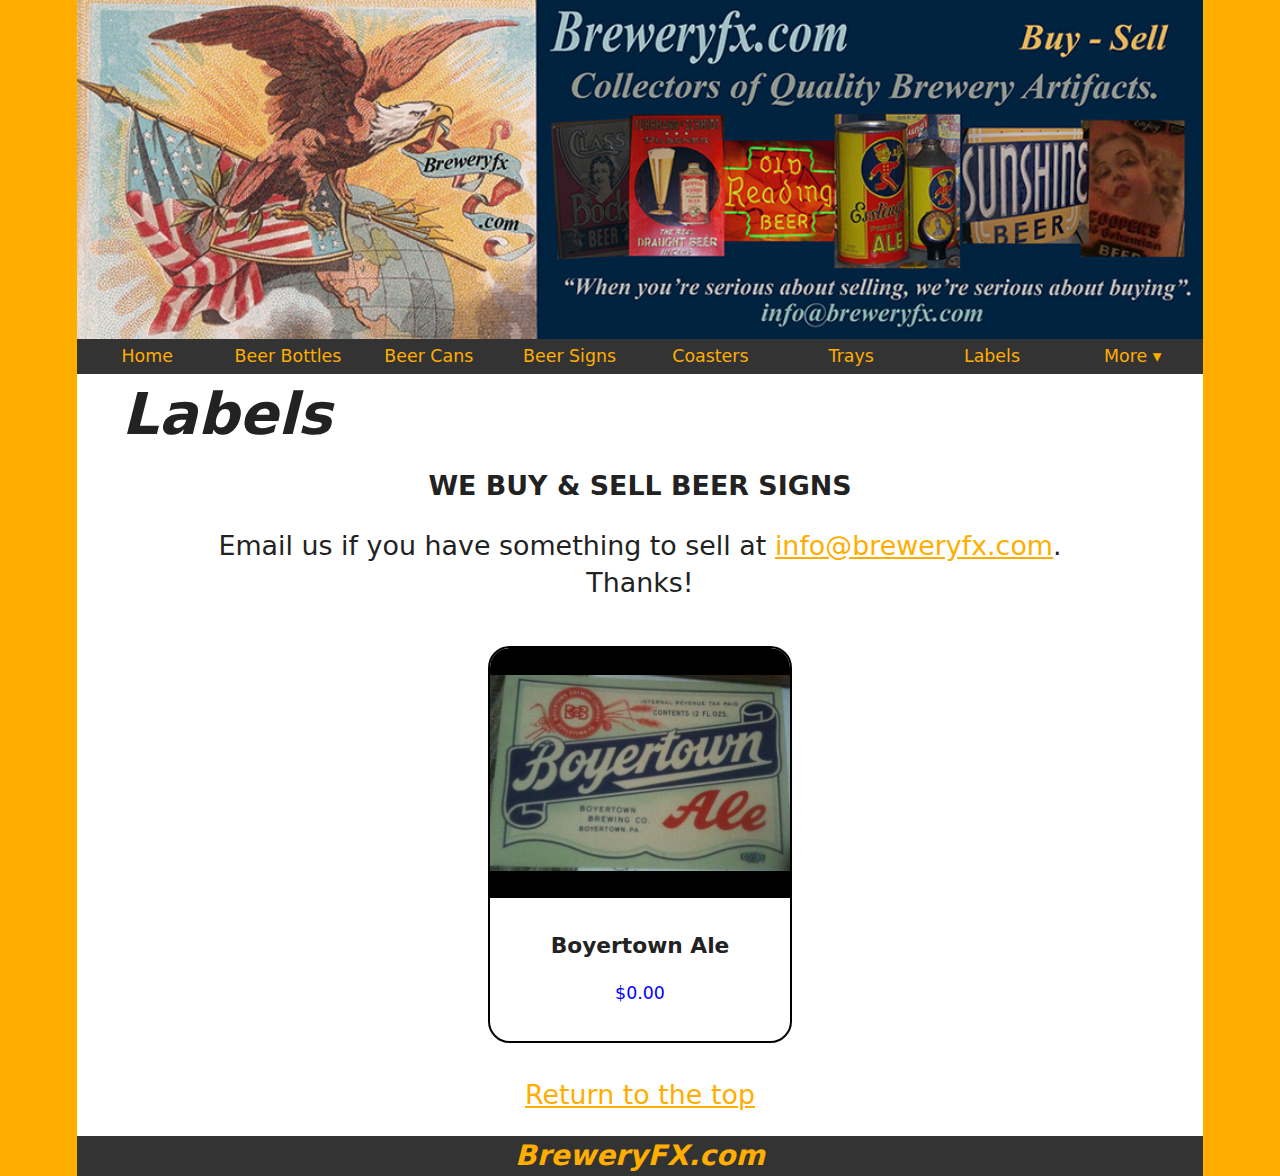
<file: labels.html>
<!DOCTYPE html>
<html lang="en-US">
    <head>
        <meta name="viewport" content="width=device-width, initial-scale=1.0">
        <title>BreweryFX - Lancaster, PA</title>
        <meta name="keywords" content="breweryfx, Lancaster PA, best, beer, beer collectibles, bar, brewery, ale, lager, signs, trays, bottles, cans, coasters, labels" />
        <meta name="description" content="Buying and selling the best beer collectibles in Lancaster PA">
        <link href="dr_base.css" rel="stylesheet" />
        <link href="dr_layout.css" rel="stylesheet" />
    </head>

    <body>
        <header>
            <img class="bannerhead" src="BreweryFX Images/Home/brewfxcropsigns31.jpg" alt="BreweryFX Bannerhead" id="bannerhead"/>
            <div class="mobile-nav-top">
                <span class="brand-text">BreweryFX</span>
            </div>
            <button class="hamburger" aria-label="Open navigation menu">
                <span></span>
                <span></span>
                <span></span>
            </button>
            <nav class="horizontal">
                <ul>
                    <li><a href="index.html">Home</a></li>
                    <li><a href="beerBottles.html">Beer Bottles </a></li>
                    <li><a href="beerCans.html">Beer Cans</a></li>
                    <li><a href="beerSigns.html">Beer Signs</a></li>
                    <li><a href="coaster.html">Coasters</a></li>
                    <li><a href="trays.html">Trays</a></li>
                    <li><a href="labels.html">Labels</a></li>
                    <li><a href="#">More &#x25BE;</a>
                       <ul class="dropdown">
                        <li><a href="https://www.google.com/maps/place/677+Estelle+Dr,+Lancaster,+PA+17601/@40.0549297,-76.3972208,17z/data=!3m1!4b1!4m6!3m5!1s0x89c626c24cfd5859:0xca9332b72fa73fe!8m2!3d40.0549256!4d-76.3946459!16s%2Fg%2F11g8dh673l?entry=ttu">Location</a></li>
                        <li><a href="contactUs.html">Contact Us</a></li>
                       </ul>
                    </li>
                </ul>
            </nav>
        </header>
        <div class="mobile-nav">
            <ul>
                <li><a href="index.html"><svg class="nav-icon" xmlns="http://www.w3.org/2000/svg" viewBox="0 0 576 512"><path d="M303.5 5.7c-9-7.6-22.1-7.6-31.1 0l-264 224c-10.1 8.6-11.3 23.7-2.8 33.8s23.7 11.3 33.8 2.8L64 245.5V432c0 44.2 35.8 80 80 80H432c44.2 0 80-35.8 80-80V245.5l24.5 20.8c10.1 8.6 25.3 7.3 33.8-2.8s7.3-25.3-2.8-33.8l-264-224zM112 432V204.8L288 55.5 464 204.8V432c0 17.7-14.3 32-32 32H384V312c0-22.1-17.9-40-40-40H232c-22.1 0-40 17.9-40 40V464H144c-17.7 0-32-14.3-32-32zm128 32V320h96V464H240z"/></svg>Home</a></li>
                <li><a href="beerBottles.html"><svg class="nav-icon" xmlns="http://www.w3.org/2000/svg" viewBox="0 0 512 512"><path d="M393.4 9.4c12.5-12.5 32.8-12.5 45.3 0l64 64c12.5 12.5 12.5 32.8 0 45.3c-11.8 11.8-30.7 12.5-43.2 1.9l-9.5 9.5-48.8 48.8c-9.2 9.2-11.5 22.9-8.6 35.6c9.4 40.9-1.9 85.6-33.8 117.5L197.3 493.3c-25 25-65.5 25-90.5 0l-88-88c-25-25-25-65.5 0-90.5L180.2 153.3c31.9-31.9 76.6-43.1 117.5-33.8c12.6 2.9 26.4 .5 35.5-8.6l48.8-48.8 9.5-9.5c-10.6-12.6-10-31.4 1.9-43.2zM99.3 347.3l65.4 65.4c6.2 6.2 16.4 6.2 22.6 0l97.4-97.4c6.2-6.2 6.2-16.4 0-22.6l-65.4-65.4c-6.2-6.2-16.4-6.2-22.6 0L99.3 324.7c-6.2 6.2-6.2 16.4 0 22.6z"/></svg>Beer Bottles</a></li>
                <li><a href="beerCans.html"><svg class="nav-icon" xmlns="http://www.w3.org/2000/svg" viewBox="0 0 384 512"><path d="M320 434.3V275.4c-14.1 6.1-30.7 11.2-49.2 15C264.4 252.7 231.5 224 192 224s-72.4 28.7-78.8 66.4c-18.5-3.8-35.1-8.9-49.2-15V434.3c3.4 3 10.2 7.5 21.7 12.2C110.5 456.6 148.1 464 192 464s81.5-7.4 106.3-17.5c11.5-4.7 18.3-9.2 21.7-12.2zm48 5.7c0 39.8-78.8 72-176 72s-176-32.2-176-72V72c0-1.4 .1-2.8 .3-4.2C21.7 101.4 98.3 128 192 128s170.3-26.6 175.7-60.2c.2 1.4 .3 2.8 .3 4.2V440z"/><path class="fa-secondary" d="M192 128c97.2 0 176-28.7 176-64s-78.8-64-176-64S16 28.7 16 64s78.8 64 176 64zm0 256a80 80 0 1 0 0-160 80 80 0 1 0 0 160z"/></svg>Beer Cans</a></li>
                <li><a href="beerSigns.html"><svg class="nav-icon" xmlns="http://www.w3.org/2000/svg" viewBox="0 0 512 512"><path d="M96 0c17.7 0 32 14.3 32 32V64l352 0c17.7 0 32 14.3 32 32s-14.3 32-32 32l-352 0V480c0 17.7-14.3 32-32 32s-32-14.3-32-32V128H32C14.3 128 0 113.7 0 96S14.3 64 32 64H64V32C64 14.3 78.3 0 96 0zm96 160H448c17.7 0 32 14.3 32 32V352c0 17.7-14.3 32-32 32H192c-17.7 0-32-14.3-32-32V192c0-17.7 14.3-32 32-32z"/></svg>Beer Signs</a></li>
                <li><a href="coaster.html"><svg class="nav-icon" xmlns="http://www.w3.org/2000/svg" viewBox="0 0 512 512"><path d="M256 32a224 224 0 1 1 0 448 224 224 0 1 1 0-448zm0 480A256 256 0 1 0 256 0a256 256 0 1 0 0 512z"/></svg>Coasters</a></li>
                <li><a href="trays.html"><svg class="nav-icon" xmlns="http://www.w3.org/2000/svg" viewBox="0 0 640 512"><path d="M192 288c0 40.8 10.9 79 30 112c-96.3-1.1-174-79.5-174-176c0-97.2 78.8-176 176-176c38.9 0 74.8 12.6 104 34C248 116.2 192 195.5 192 288zm32 160c11.2 0 22.1-.8 32.8-2.4c40.6 41 96.9 66.4 159.2 66.4c123.7 0 224-100.3 224-224S539.7 64 416 64c-11.2 0-22.1 .8-32.8 2.4C342.6 25.4 286.3 0 224 0C100.3 0 0 100.3 0 224S100.3 448 224 448zm192 16c-38.9 0-74.8-12.6-104-34C392 395.8 448 316.5 448 224c0-40.8-10.9-79-30-112c96.3 1.1 174 79.5 174 176c0 97.2-78.8 176-176 176z"/></svg>Trays</a></li>
                <li><a href="labels.html"><svg class="nav-icon" xmlns="http://www.w3.org/2000/svg" viewBox="0 0 448 512"><path d="M384 64c17.7 0 32 14.3 32 32V416c0 17.7-14.3 32-32 32H64c-17.7 0-32-14.3-32-32V96c0-17.7 14.3-32 32-32H384zM64 32C28.7 32 0 60.7 0 96V416c0 35.3 28.7 64 64 64H384c35.3 0 64-28.7 64-64V96c0-35.3-28.7-64-64-64H64z"/></svg>Labels</a></li>
                <li><a href="https://www.google.com/maps/place/677+Estelle+Dr,+Lancaster,+PA+17601/@40.0549297,-76.3972208,17z/data=!3m1!4b1!4m6!3m5!1s0x89c626c24cfd5859:0xca9332b72fa73fe!8m2!3d40.0549256!4d-76.3946459!16s%2Fg%2F11g8dh673l?entry=ttu"><svg class="nav-icon" xmlns="http://www.w3.org/2000/svg" viewBox="0 0 320 512"><path d="M16 144a144 144 0 1 1 288 0A144 144 0 1 1 16 144zM160 80c8.8 0 16-7.2 16-16s-7.2-16-16-16c-53 0-96 43-96 96c0 8.8 7.2 16 16 16s16-7.2 16-16c0-35.3 28.7-64 64-64zM128 480V317.1c10.4 1.9 21.1 2.9 32 2.9s21.6-1 32-2.9V480c0 17.7-14.3 32-32 32s-32-14.3-32-32z"/></svg>Location</a></li>
                <li><a href="contactUs.html"><svg class="nav-icon" xmlns="http://www.w3.org/2000/svg" viewBox="0 0 512 512"><path d="M96 0C60.7 0 32 28.7 32 64V448c0 35.3 28.7 64 64 64H384c35.3 0 64-28.7 64-64V64c0-35.3-28.7-64-64-64H96zM208 288h64c44.2 0 80 35.8 80 80c0 8.8-7.2 16-16 16H144c-8.8 0-16-7.2-16-16c0-44.2 35.8-80 80-80zm-32-96a64 64 0 1 1 128 0 64 64 0 1 1 -128 0zM512 80c0-8.8-7.2-16-16-16s-16 7.2-16 16v64c0 8.8 7.2 16 16 16s16-7.2 16-16V80zM496 192c-8.8 0-16 7.2-16 16v64c0 8.8 7.2 16 16 16s16-7.2 16-16V208c0-8.8-7.2-16-16-16zm16 144c0-8.8-7.2-16-16-16s-16 7.2-16 16v64c0 8.8 7.2 16 16 16s16-7.2 16-16V336z"/></svg>Contact us</a></li>
                
            </ul>
        </div>
        <section>
            <h1><i><strong>Labels</strong></i></h1>
            <p><b>WE BUY & SELL BEER SIGNS</b></p>
            <p>Email us if you have something to sell at <a href="mailto:info@breweryfx.com">info@breweryfx.com</a>. Thanks! </p>

            <div class="container">

                <div class="cards">
                    <img class="image-labels" src="BreweryFX Images/Labels/ba.jpg" alt="Boyertown Ale Label">
                    <div class="cards-info">
                        <h1>Boyertown Ale</h1>
                        <p>$0.00</p>
                    </div>
                </div>

            </div>
            <p><a href="#bannerhead">Return to the top</a></p>

        </section>

        <footer>
            <p><i><b class="nav-brand-footer">BreweryFX.com</b></i></p>
        </footer>
        
        <script>
            function toggleMenu() {
                document.querySelector('.mobile-nav').classList.toggle('active');
            }
            document.addEventListener('DOMContentLoaded', function() {
                document.querySelector('.hamburger').addEventListener('click', toggleMenu);
            }); 
        </script>
    </body>
</html>
</file>
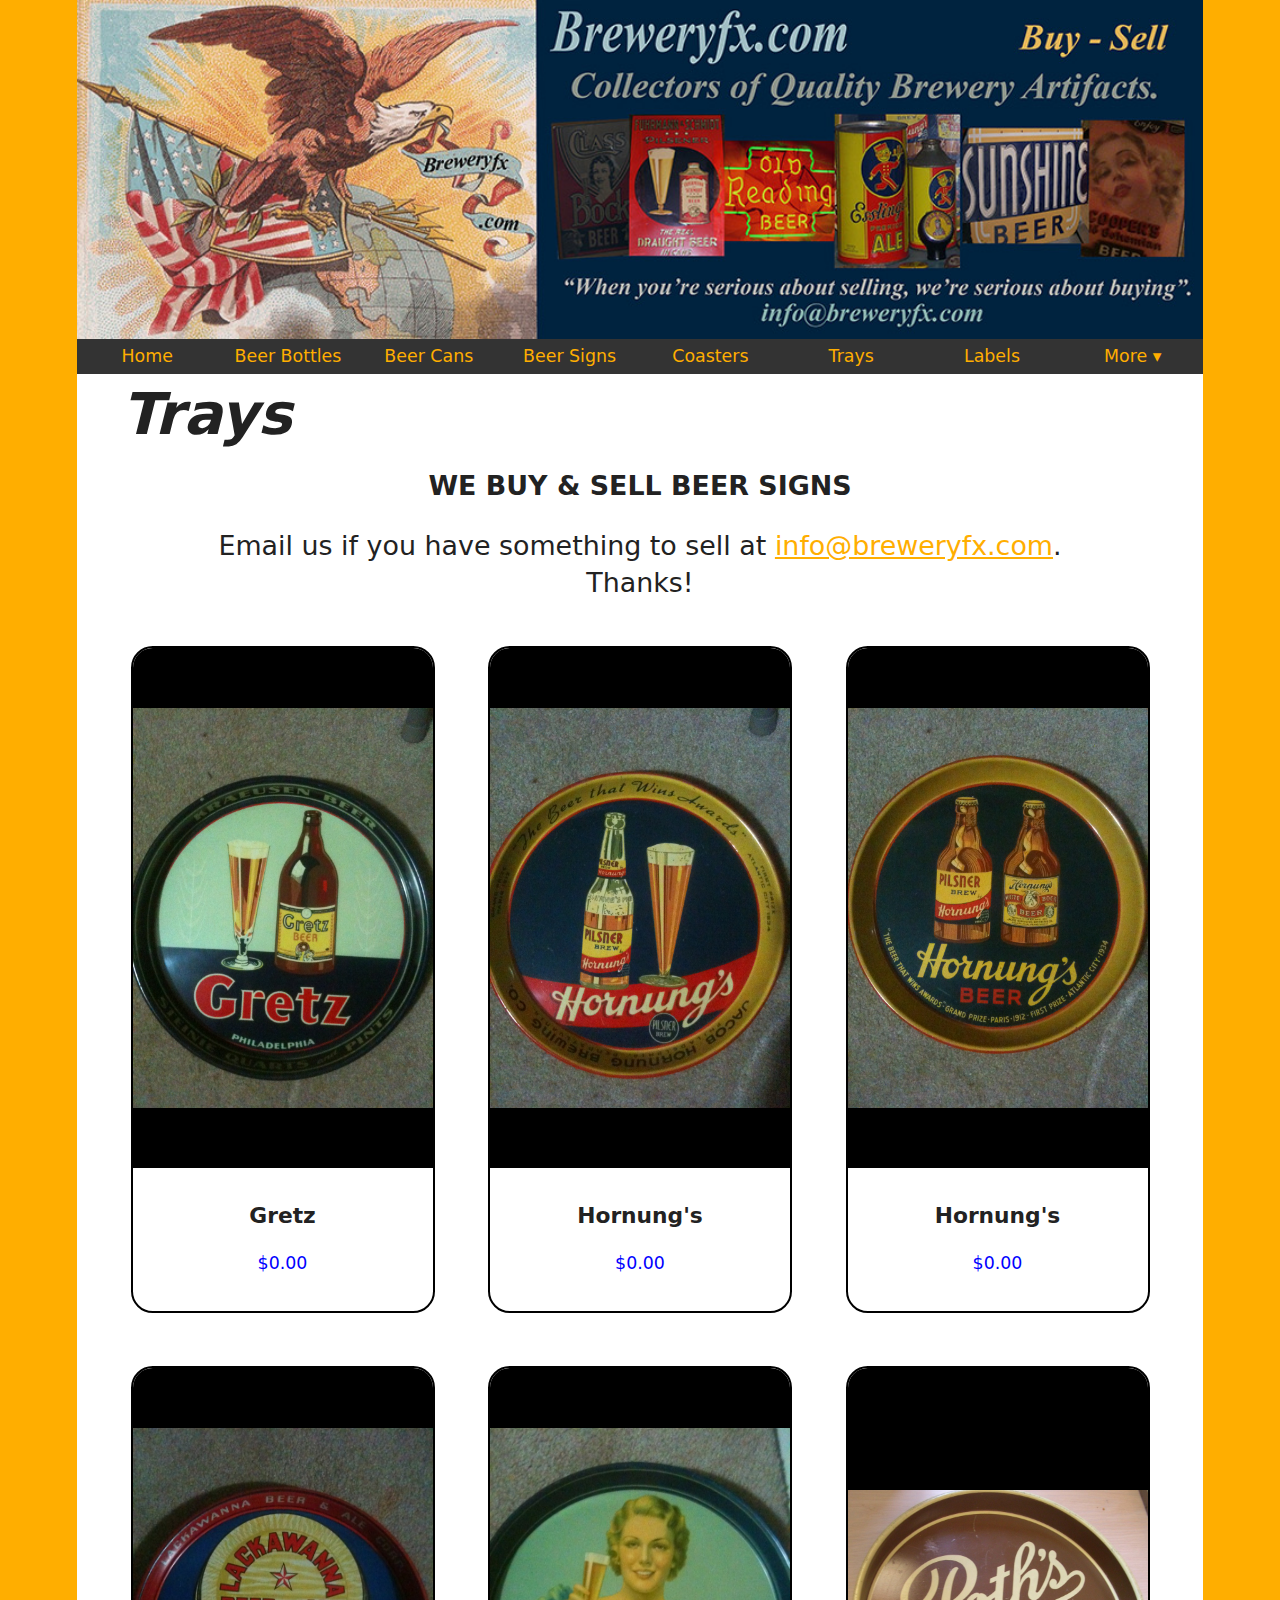
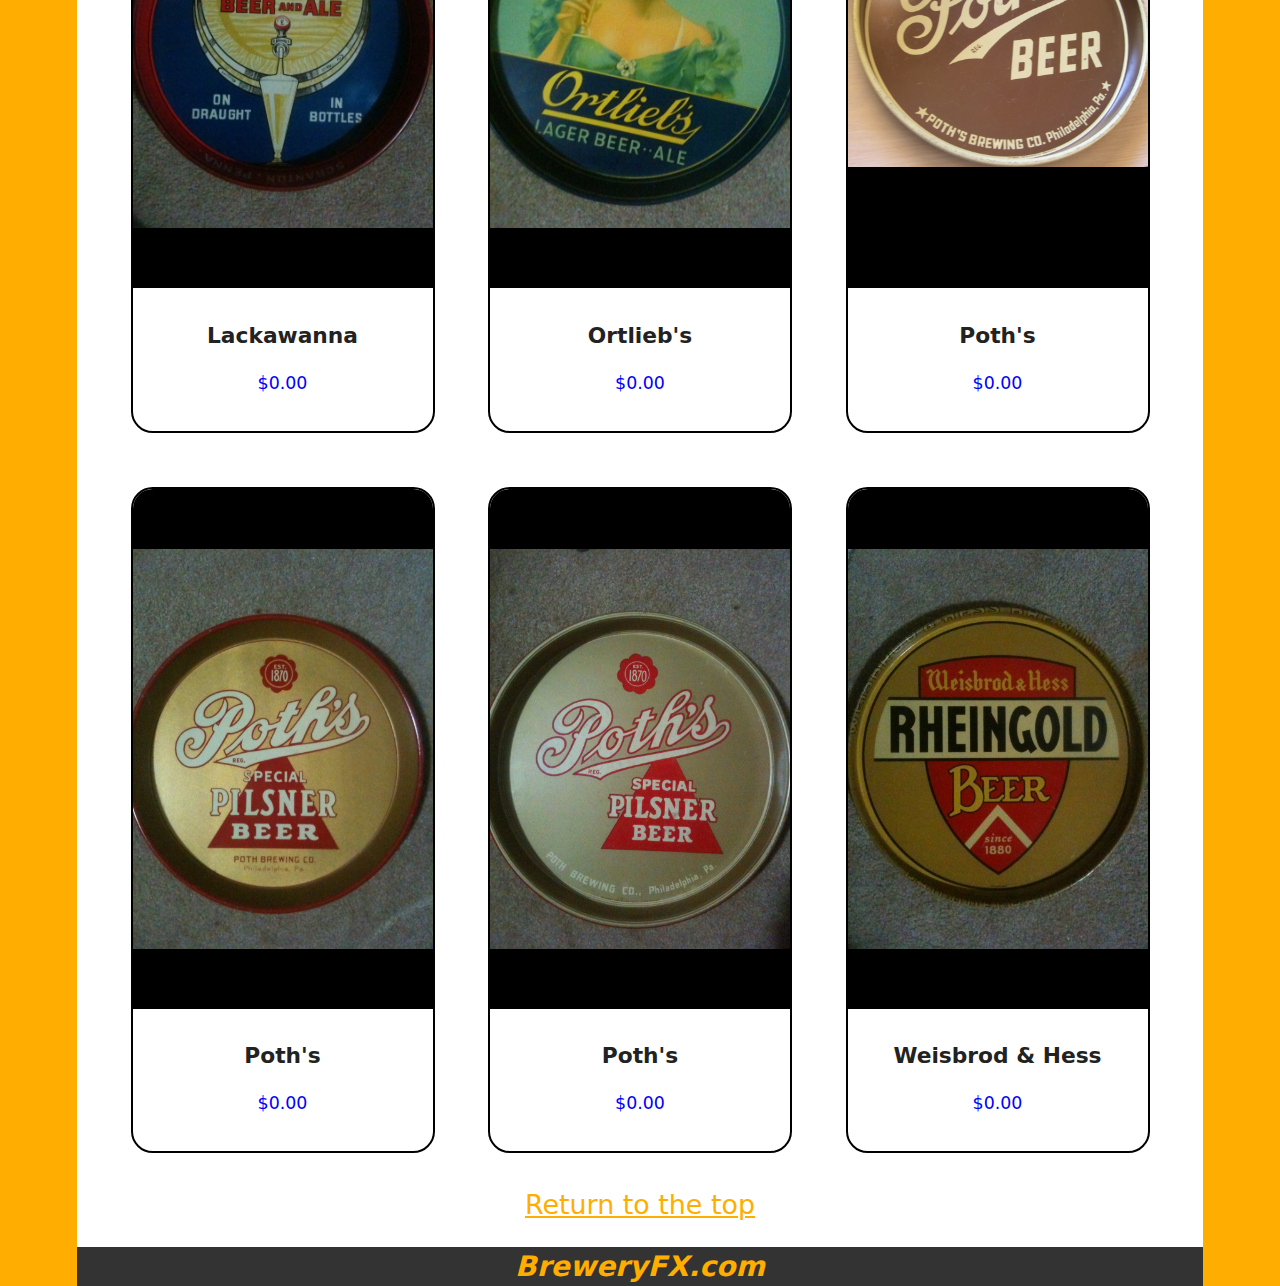
<file: trays.html>
<!DOCTYPE html>
<html lang="en-US">
    <head>
        <meta name="viewport" content="width=device-width, initial-scale=1.0">
        <title>BreweryFX - Lancaster, PA</title>
        <meta name="keywords" content="breweryfx, Lancaster PA, best, beer, beer collectibles, bar, brewery, ale, lager, signs, trays, bottles, cans, coasters, labels" />
        <meta name="description" content="Buying and selling the best beer collectibles in Lancaster PA">
        <link href="dr_base.css" rel="stylesheet" />
        <link href="dr_layout.css" rel="stylesheet" />
    </head>

    <body>
        <header>
            <img class="bannerhead" src="BreweryFX Images/Home/brewfxcropsigns31.jpg" alt="BreweryFX Bannerhead" id="bannerhead"/>
            <div class="mobile-nav-top">
                <span class="brand-text">BreweryFX</span>
            </div>
            <button class="hamburger" aria-label="Open navigation menu">
                <span></span>
                <span></span>
                <span></span>
            </button>
            <nav class="horizontal">
                <ul>
                    <li><a href="index.html">Home</a></li>
                    <li><a href="beerBottles.html">Beer Bottles </a></li>
                    <li><a href="beerCans.html">Beer Cans</a></li>
                    <li><a href="beerSigns.html">Beer Signs</a></li>
                    <li><a href="coaster.html">Coasters</a></li>
                    <li><a href="trays.html">Trays</a></li>
                    <li><a href="labels.html">Labels</a></li>
                    <li><a href="#">More &#x25BE;</a>
                       <ul class="dropdown">
                        <li><a href="https://www.google.com/maps/place/677+Estelle+Dr,+Lancaster,+PA+17601/@40.0549297,-76.3972208,17z/data=!3m1!4b1!4m6!3m5!1s0x89c626c24cfd5859:0xca9332b72fa73fe!8m2!3d40.0549256!4d-76.3946459!16s%2Fg%2F11g8dh673l?entry=ttu">Location</a></li>
                        <li><a href="contactUs.html">Contact Us</a></li>
                       </ul>
                    </li>
                </ul>
            </nav>
        </header>
        <div class="mobile-nav">
            <ul>
                <li><a href="index.html"><svg class="nav-icon" xmlns="http://www.w3.org/2000/svg" viewBox="0 0 576 512"><path d="M303.5 5.7c-9-7.6-22.1-7.6-31.1 0l-264 224c-10.1 8.6-11.3 23.7-2.8 33.8s23.7 11.3 33.8 2.8L64 245.5V432c0 44.2 35.8 80 80 80H432c44.2 0 80-35.8 80-80V245.5l24.5 20.8c10.1 8.6 25.3 7.3 33.8-2.8s7.3-25.3-2.8-33.8l-264-224zM112 432V204.8L288 55.5 464 204.8V432c0 17.7-14.3 32-32 32H384V312c0-22.1-17.9-40-40-40H232c-22.1 0-40 17.9-40 40V464H144c-17.7 0-32-14.3-32-32zm128 32V320h96V464H240z"/></svg>Home</a></li>
                <li><a href="beerBottles.html"><svg class="nav-icon" xmlns="http://www.w3.org/2000/svg" viewBox="0 0 512 512"><path d="M393.4 9.4c12.5-12.5 32.8-12.5 45.3 0l64 64c12.5 12.5 12.5 32.8 0 45.3c-11.8 11.8-30.7 12.5-43.2 1.9l-9.5 9.5-48.8 48.8c-9.2 9.2-11.5 22.9-8.6 35.6c9.4 40.9-1.9 85.6-33.8 117.5L197.3 493.3c-25 25-65.5 25-90.5 0l-88-88c-25-25-25-65.5 0-90.5L180.2 153.3c31.9-31.9 76.6-43.1 117.5-33.8c12.6 2.9 26.4 .5 35.5-8.6l48.8-48.8 9.5-9.5c-10.6-12.6-10-31.4 1.9-43.2zM99.3 347.3l65.4 65.4c6.2 6.2 16.4 6.2 22.6 0l97.4-97.4c6.2-6.2 6.2-16.4 0-22.6l-65.4-65.4c-6.2-6.2-16.4-6.2-22.6 0L99.3 324.7c-6.2 6.2-6.2 16.4 0 22.6z"/></svg>Beer Bottles</a></li>
                <li><a href="beerCans.html"><svg class="nav-icon" xmlns="http://www.w3.org/2000/svg" viewBox="0 0 384 512"><path d="M320 434.3V275.4c-14.1 6.1-30.7 11.2-49.2 15C264.4 252.7 231.5 224 192 224s-72.4 28.7-78.8 66.4c-18.5-3.8-35.1-8.9-49.2-15V434.3c3.4 3 10.2 7.5 21.7 12.2C110.5 456.6 148.1 464 192 464s81.5-7.4 106.3-17.5c11.5-4.7 18.3-9.2 21.7-12.2zm48 5.7c0 39.8-78.8 72-176 72s-176-32.2-176-72V72c0-1.4 .1-2.8 .3-4.2C21.7 101.4 98.3 128 192 128s170.3-26.6 175.7-60.2c.2 1.4 .3 2.8 .3 4.2V440z"/><path class="fa-secondary" d="M192 128c97.2 0 176-28.7 176-64s-78.8-64-176-64S16 28.7 16 64s78.8 64 176 64zm0 256a80 80 0 1 0 0-160 80 80 0 1 0 0 160z"/></svg>Beer Cans</a></li>
                <li><a href="beerSigns.html"><svg class="nav-icon" xmlns="http://www.w3.org/2000/svg" viewBox="0 0 512 512"><path d="M96 0c17.7 0 32 14.3 32 32V64l352 0c17.7 0 32 14.3 32 32s-14.3 32-32 32l-352 0V480c0 17.7-14.3 32-32 32s-32-14.3-32-32V128H32C14.3 128 0 113.7 0 96S14.3 64 32 64H64V32C64 14.3 78.3 0 96 0zm96 160H448c17.7 0 32 14.3 32 32V352c0 17.7-14.3 32-32 32H192c-17.7 0-32-14.3-32-32V192c0-17.7 14.3-32 32-32z"/></svg>Beer Signs</a></li>
                <li><a href="coaster.html"><svg class="nav-icon" xmlns="http://www.w3.org/2000/svg" viewBox="0 0 512 512"><path d="M256 32a224 224 0 1 1 0 448 224 224 0 1 1 0-448zm0 480A256 256 0 1 0 256 0a256 256 0 1 0 0 512z"/></svg>Coasters</a></li>
                <li><a href="trays.html"><svg class="nav-icon" xmlns="http://www.w3.org/2000/svg" viewBox="0 0 640 512"><path d="M192 288c0 40.8 10.9 79 30 112c-96.3-1.1-174-79.5-174-176c0-97.2 78.8-176 176-176c38.9 0 74.8 12.6 104 34C248 116.2 192 195.5 192 288zm32 160c11.2 0 22.1-.8 32.8-2.4c40.6 41 96.9 66.4 159.2 66.4c123.7 0 224-100.3 224-224S539.7 64 416 64c-11.2 0-22.1 .8-32.8 2.4C342.6 25.4 286.3 0 224 0C100.3 0 0 100.3 0 224S100.3 448 224 448zm192 16c-38.9 0-74.8-12.6-104-34C392 395.8 448 316.5 448 224c0-40.8-10.9-79-30-112c96.3 1.1 174 79.5 174 176c0 97.2-78.8 176-176 176z"/></svg>Trays</a></li>
                <li><a href="labels.html"><svg class="nav-icon" xmlns="http://www.w3.org/2000/svg" viewBox="0 0 448 512"><path d="M384 64c17.7 0 32 14.3 32 32V416c0 17.7-14.3 32-32 32H64c-17.7 0-32-14.3-32-32V96c0-17.7 14.3-32 32-32H384zM64 32C28.7 32 0 60.7 0 96V416c0 35.3 28.7 64 64 64H384c35.3 0 64-28.7 64-64V96c0-35.3-28.7-64-64-64H64z"/></svg>Labels</a></li>
                <li><a href="https://www.google.com/maps/place/677+Estelle+Dr,+Lancaster,+PA+17601/@40.0549297,-76.3972208,17z/data=!3m1!4b1!4m6!3m5!1s0x89c626c24cfd5859:0xca9332b72fa73fe!8m2!3d40.0549256!4d-76.3946459!16s%2Fg%2F11g8dh673l?entry=ttu"><svg class="nav-icon" xmlns="http://www.w3.org/2000/svg" viewBox="0 0 320 512"><path d="M16 144a144 144 0 1 1 288 0A144 144 0 1 1 16 144zM160 80c8.8 0 16-7.2 16-16s-7.2-16-16-16c-53 0-96 43-96 96c0 8.8 7.2 16 16 16s16-7.2 16-16c0-35.3 28.7-64 64-64zM128 480V317.1c10.4 1.9 21.1 2.9 32 2.9s21.6-1 32-2.9V480c0 17.7-14.3 32-32 32s-32-14.3-32-32z"/></svg>Location</a></li>
                <li><a href="contactUs.html"><svg class="nav-icon" xmlns="http://www.w3.org/2000/svg" viewBox="0 0 512 512"><path d="M96 0C60.7 0 32 28.7 32 64V448c0 35.3 28.7 64 64 64H384c35.3 0 64-28.7 64-64V64c0-35.3-28.7-64-64-64H96zM208 288h64c44.2 0 80 35.8 80 80c0 8.8-7.2 16-16 16H144c-8.8 0-16-7.2-16-16c0-44.2 35.8-80 80-80zm-32-96a64 64 0 1 1 128 0 64 64 0 1 1 -128 0zM512 80c0-8.8-7.2-16-16-16s-16 7.2-16 16v64c0 8.8 7.2 16 16 16s16-7.2 16-16V80zM496 192c-8.8 0-16 7.2-16 16v64c0 8.8 7.2 16 16 16s16-7.2 16-16V208c0-8.8-7.2-16-16-16zm16 144c0-8.8-7.2-16-16-16s-16 7.2-16 16v64c0 8.8 7.2 16 16 16s16-7.2 16-16V336z"/></svg>Contact us</a></li>
            </ul>
        </div>
        <section>
            <h1><i><strong>Trays</strong></i></h1>
            <p><b>WE BUY & SELL BEER SIGNS</b></p>
            <p>Email us if you have something to sell at <a href="mailto:info@breweryfx.com">info@breweryfx.com</a>. Thanks! </p>

            <div class="container">

                <div class="cards">
                    <img class="image-trays" src="BreweryFX Images/Trays/gretztray.jpg" alt="Gretz Beer Tray">
                    <div class="cards-info">
                        <h1>Gretz</h1>
                        <p>$0.00</p>
                    </div>
                </div>
                <div class="cards">
                    <img class="image-trays" src="BreweryFX Images/Trays/hornungs1bott.jpg" alt="Hornung's Beer Tray">
                    <div class="cards-info">
                        <h1>Hornung's</h1>
                        <p>$0.00</p>
                    </div>
                </div>
                <div class="cards">
                    <img class="image-trays" src="BreweryFX Images/Trays/hornungs2bott.jpg" alt="Hornung's Beer Tray">
                    <div class="cards-info">
                        <h1>Hornung's</h1>
                        <p>$0.00</p>
                    </div>
                </div>
                <div class="cards">
                    <img class="image-trays" src="BreweryFX Images/Trays/lackawanna-675x900.jpg" alt="Lackawanna Beer Tray">
                    <div class="cards-info">
                        <h1>Lackawanna</h1>
                        <p>$0.00</p>
                    </div>
                </div>
                <div class="cards">
                    <img class="image-trays" src="BreweryFX Images/Trays/ortliebs-tray-675x900.jpg" alt="Ortlieb's Beer Tray">
                    <div class="cards-info">
                        <h1>Ortlieb's</h1>
                        <p>$0.00</p>
                    </div>
                </div>
                <div class="cards">
                    <img class="image-trays" src="BreweryFX Images/Trays/poth-tray-900x832.jpg" alt="Poth's Beer Tray">
                    <div class="cards-info">
                        <h1>Poth's</h1>
                        <p>$0.00</p>
                    </div>
                </div>
                <div class="cards">
                    <img class="image-trays" src="BreweryFX Images/Trays/pothpils2.jpg" alt="Poth's Beer Tray">
                    <div class="cards-info">
                        <h1>Poth's</h1>
                        <p>$0.00</p>
                    </div>
                </div>
                <div class="cards">
                    <img class="image-trays" src="BreweryFX Images/Trays/pothsppils.jpg" alt="Poth's Beer Tray">
                    <div class="cards-info">
                        <h1>Poth's</h1>
                        <p>$0.00</p>
                    </div>
                </div>
                <div class="cards">
                    <img class="image-trays" src="BreweryFX Images/Trays/weisbrodhesstray.jpg" alt="Weisbrod & Hess Beer Tray">
                    <div class="cards-info">
                        <h1>Weisbrod & Hess</h1>
                        <p>$0.00</p>
                    </div>
                </div>

            </div>
            <p><a href="#bannerhead">Return to the top</a></p>
            
            
        </section>

        <footer>
            <p><i><b class="nav-brand-footer">BreweryFX.com</b></i></p>
        </footer>

        <script>
        function toggleMenu() {
            document.querySelector('.mobile-nav').classList.toggle('active');
        }
        document.addEventListener('DOMContentLoaded', function() {
            document.querySelector('.hamburger').addEventListener('click', toggleMenu);
        });
        </script>
    </body>
</html>
</file>
<file: dr_base.css>
/* =============================================
	HTML5 structural elements
   =============================================
*/

article, aside, details, dl, figcaption, figure, footer, header, main, nav, section {
	display: block;
}


/* =============================================
	Default colors, margins and sizing
   =============================================
*/

html {
	font-size: 100%;
	-webkit-text-size-adjust: 100%;
	-ms-text-size-adjust: 100%;
}
html, button, input, select, textarea {
	font-family: serif;
	color: #222;
}
body {
	margin: 0;
	font-size: 1em;
	line-height: 1.4;
}
body > section > header{
	font-size: 90px;
	padding-left: 2%;
	padding-top: .5%;
}
body > section > p{
	display: flex;
	justify-content: center;
	align-content: center;
}


/* =============================================
	Hypertext links
   =============================================
*/

a {
	color: rgb(255,174,0);
}
a:visited {
	color: rgb(255,174,0);
}
a:hover {
	color: #06e;
}
a:focus {
	outline: thin dotted;
}
a:hover, a:active {
	outline: 0;
}


/* =============================================
	Default font styles
   =============================================
*/

abbr[title] {
	border-bottom: 1px dotted;
}
b, strong {
	font-weight: bold;
}
blockquote {
	margin: 1em 40px;
}
dfn {
	font-style: italic;
}
hr {
	display: block;
	height: 1px;
	border: 0;
	border-top: 1px solid #ccc;
	margin: 1em 0;
	padding: 0;
}
ins {
	background: #ff9;
	color: #000;
	text-decoration: none;
}
mark {
	background: #ff0;
	color: #000;
	font-style: italic;
	font-weight: bold;
}
pre, code, kbd, samp {
	font-family: monospace, serif;
	_font-family: 'courier new', monospace;
	font-size: 1em;
}
pre {
	white-space: pre;
	white-space: pre-wrap;
	word-wrap: break-word;
}

small {
	font-size: 85%;
}
sub, sup {
	font-size: 75%;
	line-height: 0;
	position: relative;
	vertical-align: baseline;
}
sup {
	top: -0.5em;
}
sub {
	bottom: -0.25em;
}


/* =============================================
	Default list styles
   =============================================
*/

ul, ol {
	margin: 1em 0;
	padding: 0 0 0 40px;
}
dd {
	margin: 0 0 0 40px;
}
nav ul, nav ol {
	list-style: none;
	list-style-image: none;
	margin: 0;
	padding: 0;
}


/* =============================================
	Default styles for web forms
   =============================================
*/

form {
	margin: 0;
}
fieldset {
	border: 0;
	margin: 0;
	padding: 0;
}
label {
	cursor: pointer;
}
legend {
	border: 0;
	padding: 0;
	white-space: normal;
}
button, input, select, textarea {
	font-size: 100%;
	margin: 0;
	vertical-align: baseline;
}
button, input {
	line-height: normal;
}
button, input[type="button"], input[type="reset"], input[type="submit"] {
	cursor: pointer;
}
button[disabled], input[disabled] {
	cursor: default;
}

textarea {
	overflow: auto;
	vertical-align: top;
	resize: vertical;
}
</file>
<file: dr_layout.css>
@charset "utf-8";

* {
  margin: 0;
  padding: 0;
}

html {
  height: 100%;
  margin: 0 6% 0 6%;
  padding: 0;
  border: 0;
  background-color: rgb(255, 174, 0);
}

body {
  margin: 0px auto auto auto;
  width: 100%;
  min-width: 320px;
  background-color: white;
  font-family: Segoe, "Segoe UI", "DejaVu Sans", "Trebuchet MS", Verdana,
    sans-serif;
  font-size: 1.7vw;
  font-weight: 500;
}

body > header > nav > ul {
  display: block;
  width: 100%;
  background-color: #000154;
  height: 30px;
}

body > header > nav > ul > li {
  display: block;
  width: 20%;
  float: right;
  font-size: 0.8em;
  color: white;
  height: 100%;
  text-align: center;
  padding-top: 5px;
}

body > header > nav > ul > li > a {
  display: block;
  width: 100%;
  height: 100%;
  text-align: center;
  color: rgb(255, 174, 0);
  text-decoration: none;
}

nav.horizontal > ul > li {
  display: inline-block;
  position: relative;
  width: 12.5%;
  float: left;
  background-color: #333;
}
nav.horizontal > ul > li > a {
  display: block;
}

ul.dropdown {
  position: absolute;
  left: 0;
  top: 100%;
  display: none;
}
ul.dropdown li {
  margin: 0;
  padding: 0;
}
nav.horizontal > ul > li:hover > .dropdown {
  display: block;
  background-color: #333;
}
ul.dropdown li a:hover {
  background-color: black;
  color: white;
}
ul .dropdown li a {
  color: rgb(255, 174, 0);
  padding: 5px 10px;
  display: block;
  min-width: 138.5px;
  text-decoration: none;
}

body > header > nav > ul > li > a:visited {
  color: rgb(255, 174, 0);
}

body > header > nav > ul > li > a:hover {
  color: white;
  background-color: black;
}

body > header > nav > ul > li > a:active {
  color: white;
  background-color: black;
}

body > header > nav > ul > li > a:focus {
  color: white;
  background-color: black;
}
body > section > h1 {
  font-size: 4.5vw;
  padding-left: 4%;
  padding-top: 0.5%;
  margin-top: 0%;
  margin-bottom: 1%;
}
body > section > p {
  display: block;
  width: 80%;
  margin-left: auto;
  margin-right: auto;
  margin-top: 1%;
  margin-bottom: 2%;
  text-align: center;
  font-size: 2.1vw;
}

footer {
  clear: left;
  background-color: #333;
  color: white;
  text-align: center;
  vertical-align: middle;

  font-size: 1.3em;
}
.bannerhead {
  width: 100%;
  height: 100%;
  display: block;
}
.container {
  display: flex;
  flex-wrap: wrap;
  justify-content: center;
  gap: 10px;
}
.cards {
  width: 80%;
  max-width: 300px;
  margin: 1em;
  /*padding: 1em*/
  background-color: white;
  border-radius: 1em;
  border: 2px solid #000;
  overflow: hidden;
}
.cards-labels {
	width: 80%;
	max-width: 300px;
	margin: 1em;
	/*padding: 1em*/
	background-color: white;
	border-radius: 1em;
	border: 2px solid #000;
	overflow: hidden;
}
.cards-trays {
	width: 80%;
	max-width: 300px;
	margin: 1em;
	/*padding: 1em*/
	background-color: white;
	border-radius: 1em;
	border: 2px solid #000;
	overflow: hidden;
}
.cards-bottles {
	width: 80%;
	max-width: 300px;
	margin: 1em;
	/*padding: 1em*/
	background-color: white;
	border-radius: 1em;
	border: 2px solid #000;
	overflow: hidden;
}
.cards-cans {
	width: 80%;
	max-width: 300px;
	margin: 1em;
	/*padding: 1em*/
	background-color: white;
	border-radius: 1em;
	border: 2px solid #000;
	overflow: hidden;
}
.cards-signs {
	width: 80%;
	max-width: 300px;
	margin: 1em;
	/*padding: 1em*/
	background-color: white;
	border-radius: 1em;
	border: 2px solid #000;
	overflow: hidden;
  }
.cards-coasters {
	width: 80%;
	max-width: 300px;
	margin: 1em;
	/*padding: 1em*/
	background-color: white;
	border-radius: 1em;
	border: 2px solid #000;
	overflow: hidden;
}
.card-image {
  width: 100%;
  height: 300px;
  object-fit: contain;
  display: block;
  box-sizing: border-box;
  background-color: black;
}
.cards-info {
  padding: 1.5em;
  padding-bottom: 1.5em;
}
.cards-info > h1 {
  text-align: center;
  font-size: 1em;
  color: #222222;
}
.cards-info > p {
  font-size: 0.8em;
  color: blue;
  text-align: center;
  line-height: 170%;
  margin-top: 1em;
}
.image-bottles {
  width: 100%;
  height: 500px;
  object-fit: contain;
  display: block;
  box-sizing: border-box;
  background-color: black;
}
.image-cans {
  width: 100%;
  height: 525px;
  object-fit: contain;
  display: block;
  box-sizing: border-box;
  background-color: black;
}
.image-signs {
  width: 100%;
  height: 300px;
  object-fit: contain;
  display: block;
  box-sizing: border-box;
  background-color: black;
}
.image-coasters {
  width: 100%;
  height: auto;
  object-fit: contain;
  display: block;
  box-sizing: border-box;
  background-color: black;
}
.image-trays {
  width: 100%;
  height: 520px;
  object-fit: contain;
  display: block;
  box-sizing: border-box;
  background-color: black;
}
.image-labels {
  width: 100%;
  height: 250px;
  object-fit: contain;
  display: block;
  box-sizing: border-box;
  background-color: black;
}
.hamburger {
  display: none;
  position: absolute;
  top: 142px;
  right: 20px;
  z-index: 15;
  cursor: pointer;
  flex-direction: column;
  justify-content: space-around;
  width: 30px;
  height: 25px;
  background-color: #333;
  border: none;
}

.hamburger span {
  display: block;
  height: 3px;
  width: 100%;
  background-color: rgb(255, 174, 0);
  transition: all 0.3s ease;
}

.hamburger.open span:nth-child(1) {
  transform: rotate(45deg) translate(5px, 5px);
}
.hamburger.open span:nth-child(2) {
  opacity: 0;
}
.hamburger.open span:nth-child(3) {
  transform: rotate(-45deg) translate(7px, -6px);
}

.mobile-nav ul {
  list-style-type: none;
  padding: 0;
}

.mobile-nav li a {
  display: block;
  padding: 10px;
  color: white;
  text-decoration: none;
}
.mobile-nav.active {
  right: 0;
}
.mobile-nav-top {
  display: none;
  background-color: #333;
  padding: 15px 20px;
  box-sizing: border-box;
}
.close-nav {
  background: none;
  border: none;
  color: white;
  font-size: 30px;
  position: absolute;
  top: 10px;
  right: 10px;
  cursor: pointer;
}
.brand-text {
  color: rgb(255, 174, 0);
}
.nav-brand-footer {
  color: rgb(255, 174, 0);
}
.nav-icon {
  display: none;
}
.mobile-nav {
  display: none;
}

@media only screen and (max-width: 768px) {
  .container {
    display: flex;
    flex-direction: column;
    align-items: center;
  }

  .cards {
    width: 100%;
    max-width: 100%;
    margin: 0.5em 0;
  }
  .horizontal {
    display: none;
  }
  .hamburger {
    display: flex;
  }
  .mobile-nav-top {
    display: block;
  }
  body > section > p {
    font-size: 2em;
  }
  footer {
    font-size: 1.8em;
    padding-bottom: 10px;
  }
  .mobile-nav a {
    font-size: 3.2em;
    display: flex;
    align-items: center;
    justify-content: flex-start;
  }
  .mobile-nav a i {
    margin-right: 0.5em;
  }
  .cards-info > h1 {
    font-size: 3em;
  }
  .cards-info > p {
    font-size: 2.5em;
    color: blue;
  }
  html {
    margin: 0;
    padding: 0;
    background-color: #333;
  }
  .mobile-nav {
    width: 60%;
  }
  .mobile-nav li a {
    padding: 8px 15px;
    font-size: 2.5em;
  }
  .mobile-nav ul {
    margin: 0;
    padding: 0;
  }
}
@media only screen and (max-width: 480px) {
  .container {
    padding: 0 15px;
  }

  .cards {
    margin: 10px 0;
  }
  .horizontal {
    display: none;
  }
  .hamburger {
    display: flex;
  }
  .mobile-nav-top {
    display: block;
  }
  body > section > p {
    font-size: 2.8em;
  }
  body > section > h1 {
	font-size: 3.8em;
	background-color: rgb(255, 174, 0);
  }
  footer {
	width: 100%;
	box-sizing: border-box;
    padding-top: 15px;
    padding-bottom: 20px;
  }
  .mobile-nav a {
    font-size: 3.2em;
    padding: 90px;
    display: flex;
    align-items: center;
    justify-content: flex-start;
  }
  .mobile-nav a i {
    margin-right: 0.5em;
  }
  .cards-info > h1 {
    font-size: 3em;
  }
  .cards-info > p {
    font-size: 2.5em;
    color: blue;
  }
  html {
    margin: 0;
    padding: 0;
    height: 100%;
    border: 0;
    background-color: #333;
  }

  .mobile-nav li a {
    padding: 5px;
    font-size: 2.9em;
  }
  .mobile-nav ul {
    margin: 0;
    padding: 0;
  }
  .nav-brand-footer {
    color: rgb(255, 174, 0);
    font-size: 2.5em;
  }
  .brand-text {
    font-size: 3.9em;
  }
  .mobile-nav li a .nav-icon {
    display: inline-block;
    width: 25px;
    height: 25px;
    transform: translateY(4px);
    margin-right: 5px;
    fill: rgb(255, 174, 0);
  }
  html, body {
	margin: 0;
    padding: 0;
    max-width: 100%;
    overflow-x: hidden;
  }
  .mobile-nav {
    display: block;
    position: absolute;
    left: 0;
    width: 50%;
    top: 170px;
    background: #333;
    transition: right 0.3s;
    transform: translateX(-100%);
    z-index: 15;
  }
  .mobile-nav.active {
    transform: translateX(100%);
  }
  .card-image {
    width: 100%;
    height: auto;
    object-fit: contain;
    display: block;
    box-sizing: border-box;
    background-color: black;
  }
  .cards-bottles {
	width: 60%;
	margin: 1em;
	/*padding: 1em*/
	background-color: white;
	border-radius: 1em;
	border: 2px solid #000;
	overflow: hidden;
  }
  .image-bottles {
	width: 100%;
	height: 600px;
	object-fit: fill;
	display: block;
	box-sizing: border-box;
	background-color: black;
  }
  .cards-cans {
	margin: 10px;
	width: 80%;
	max-width: 100%;
	background-color: white;
  	border-radius: 1em;
  	border: 2px solid #000;
  	overflow: hidden;
  }
  .image-cans {
	width: 100%;
	height: auto;
	object-fit: contain;
	display: block;
	box-sizing: border-box;
	background-color: black;
  }
  .cards-signs {
	width: 80%;
	max-width: 300px;
	margin: 1em;
	/*padding: 1em*/
	background-color: white;
	border-radius: 1em;
	border: 2px solid #000;
	overflow: hidden;
  }
  .image-signs {
	width: 100%;
	height: auto;
	object-fit: contain;
	display: block;
	box-sizing: border-box;
	background-color: black;
  }
  .image-coasters{
	width: 100%;
	height: 392px;
	object-fit: fill;
	display: block;
	box-sizing: border-box;
	background-color: black;
  }
  .image-trays {
	width: 100%;
	height: auto;
	object-fit: contain;
	display: block;
	box-sizing: border-box;
	background-color: black;
  }
  
}
</file>
